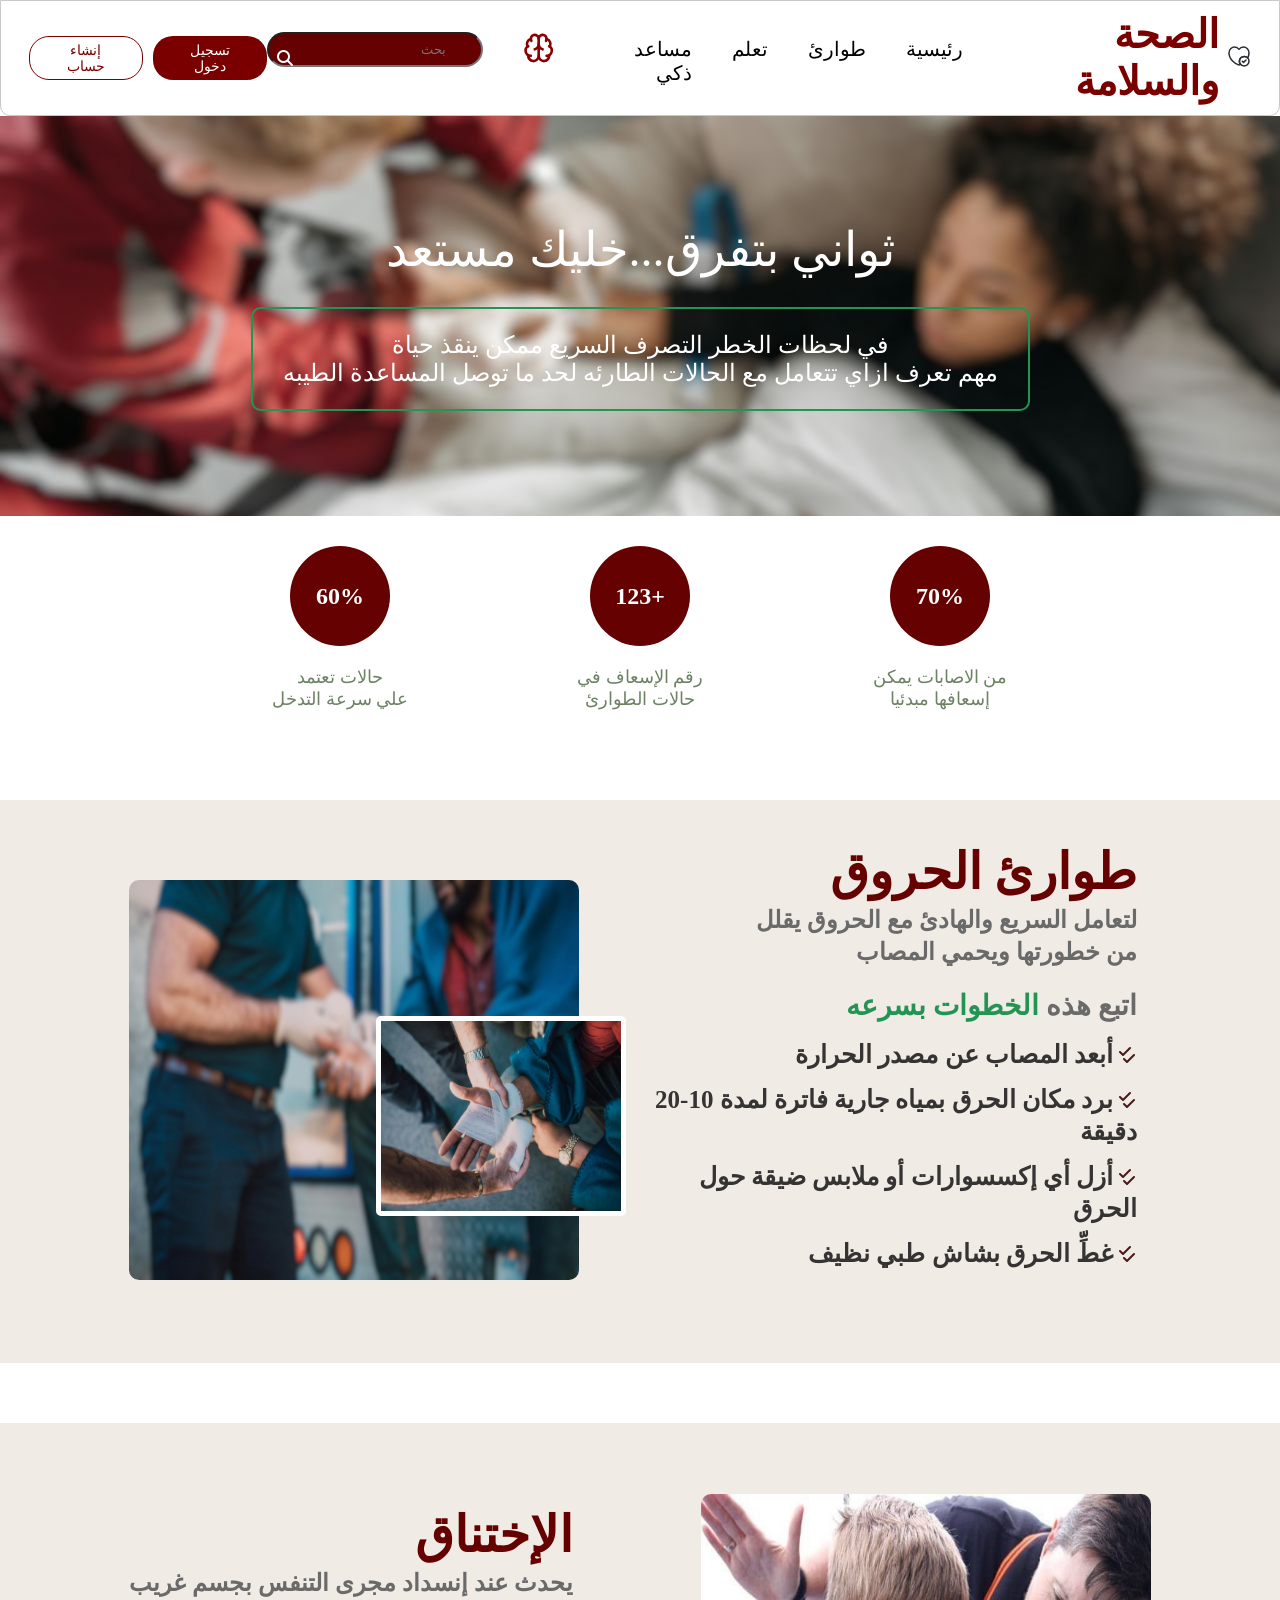
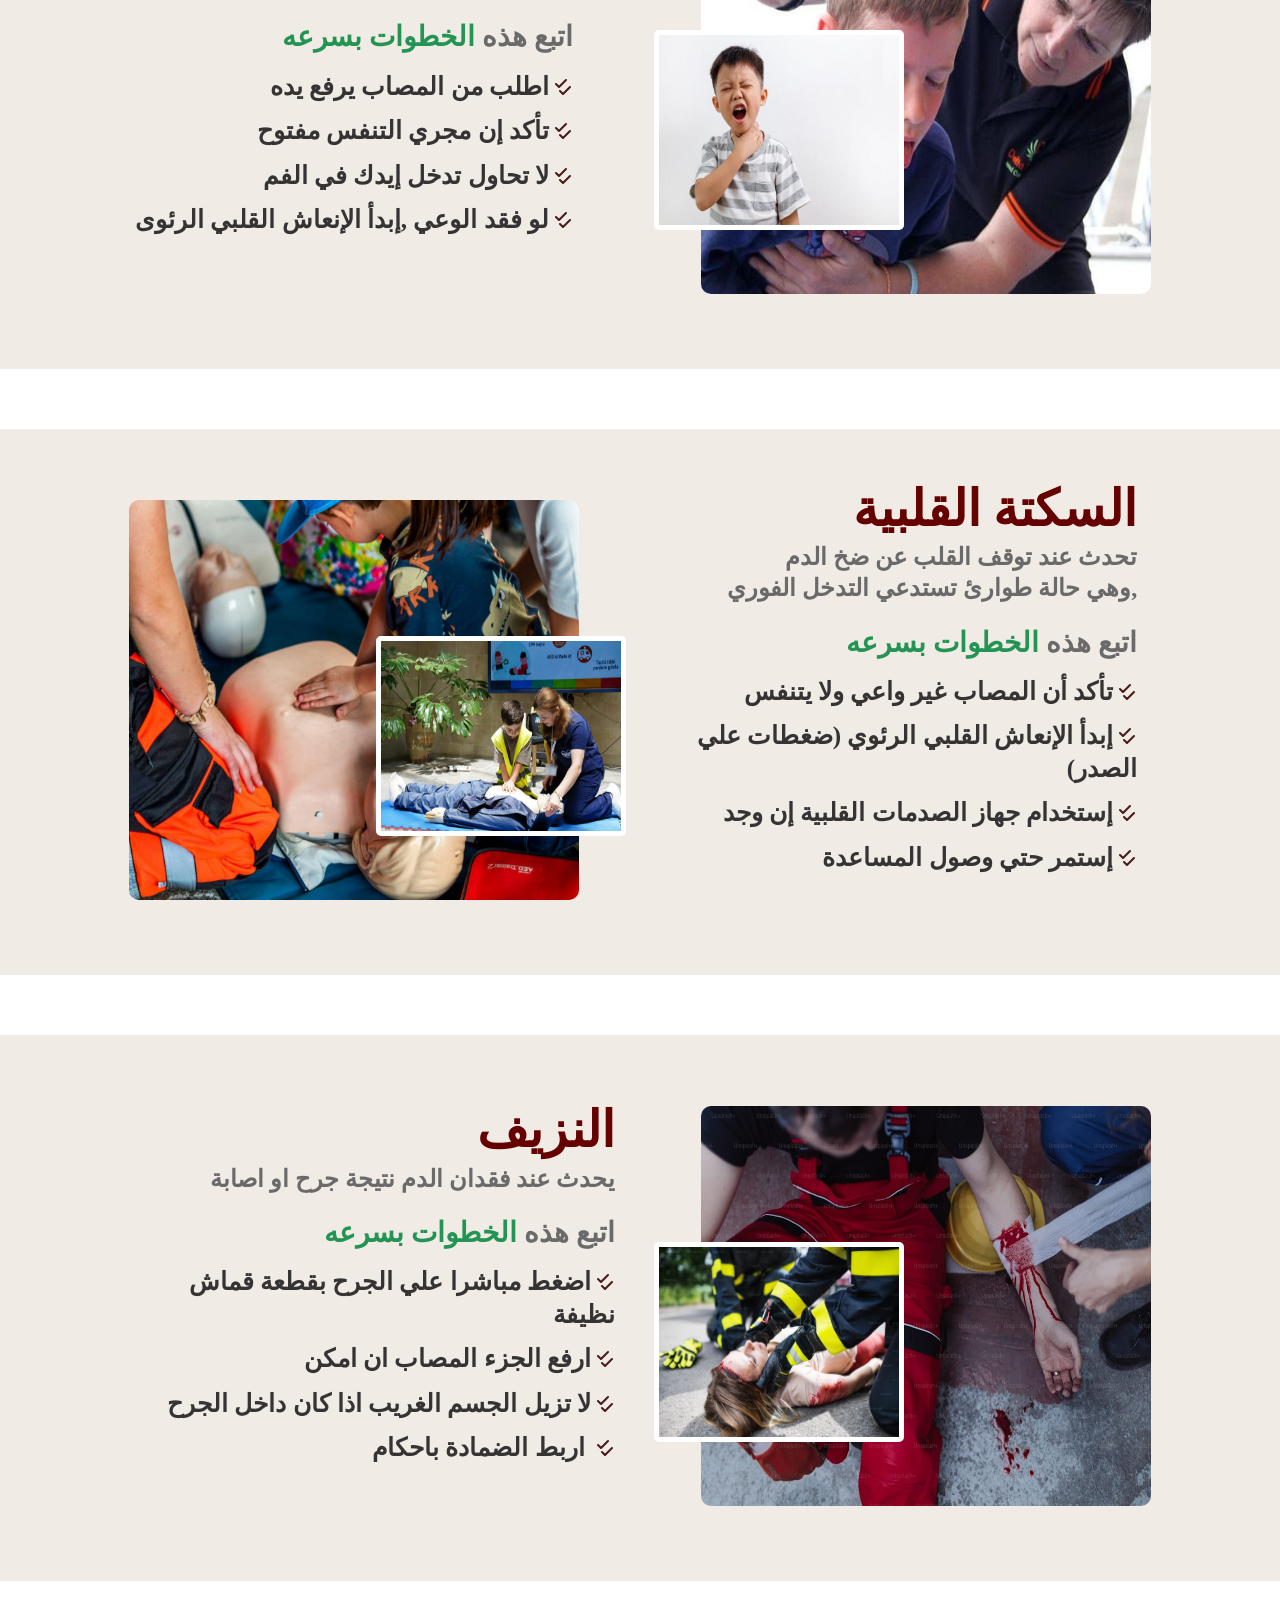
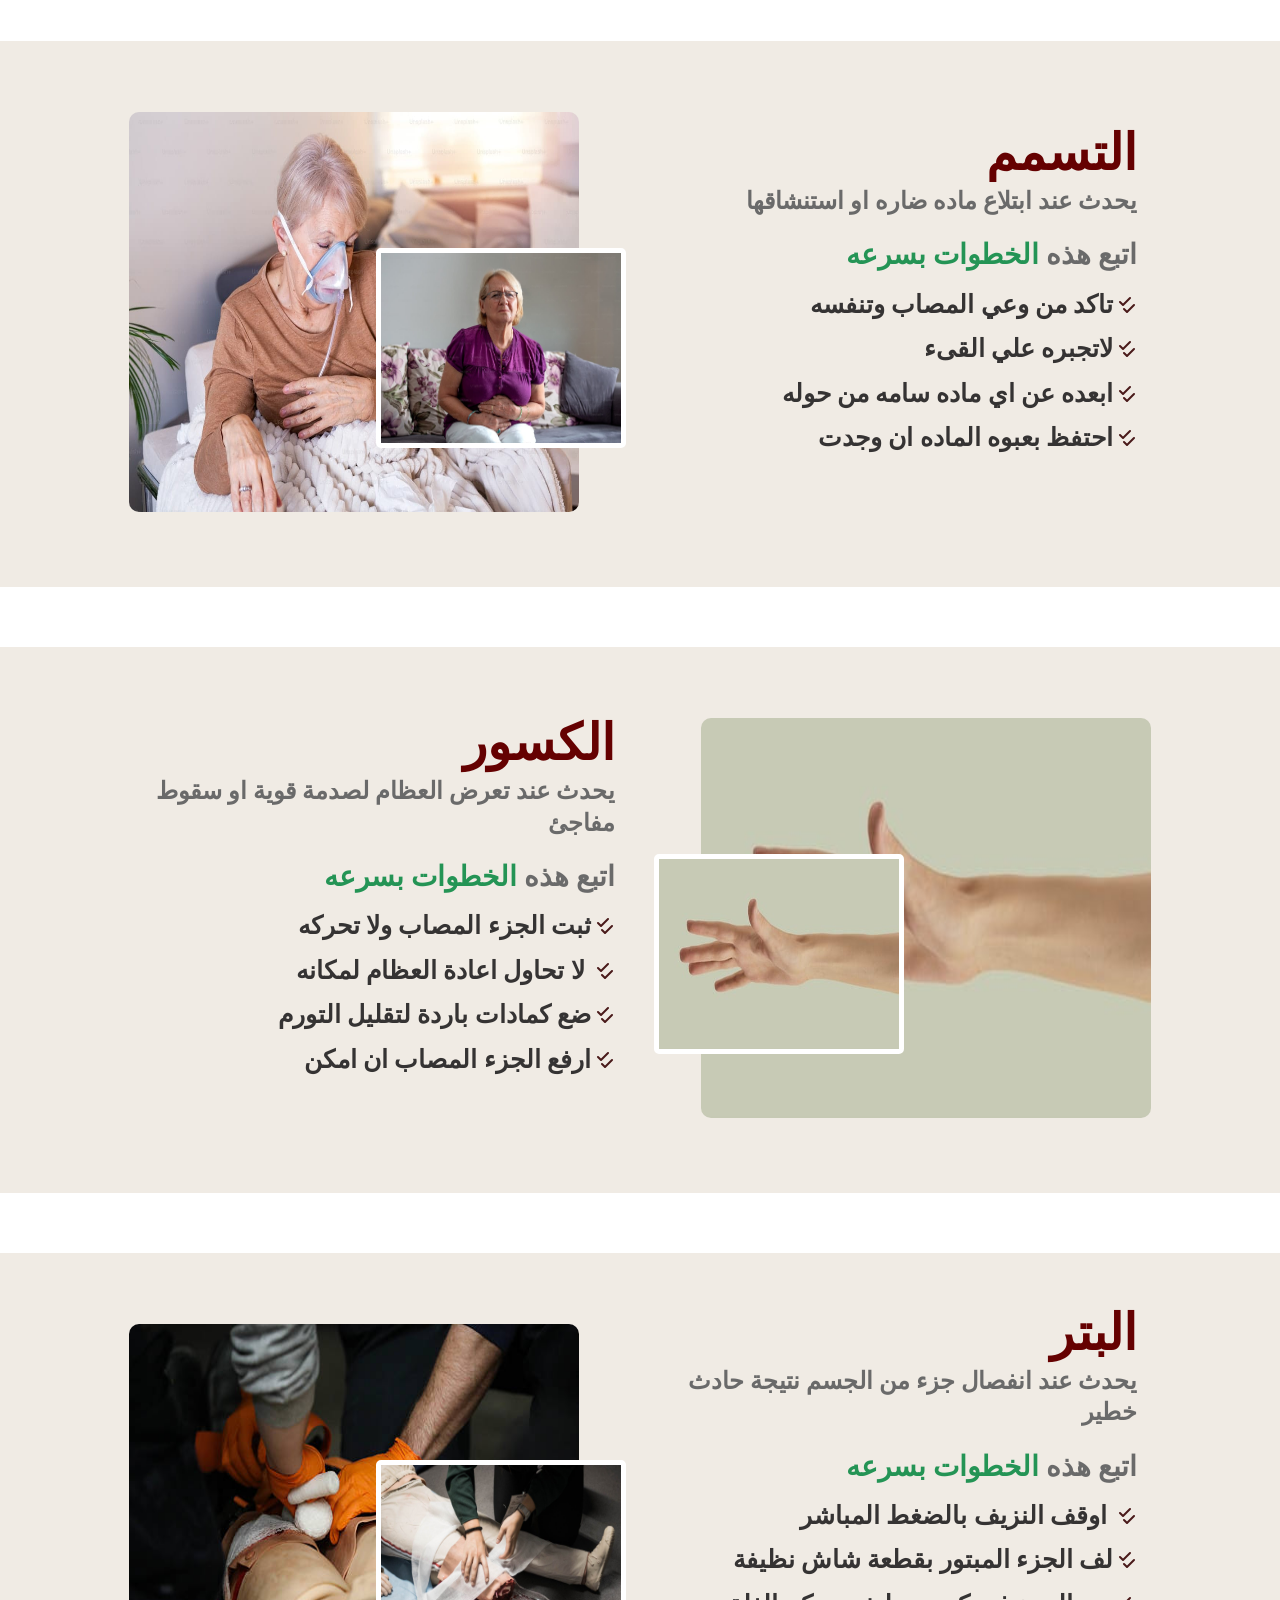
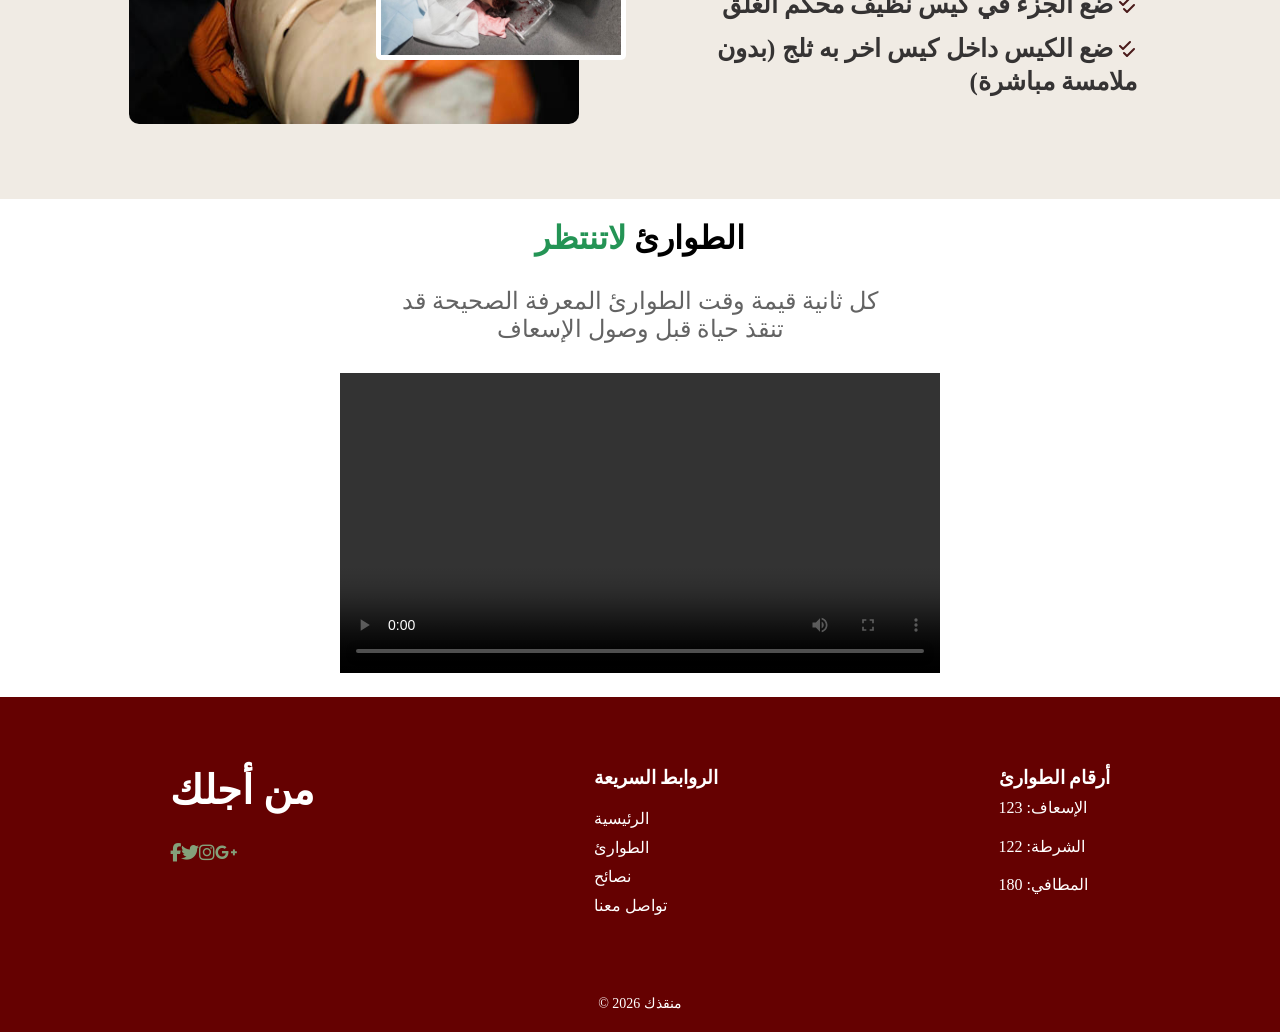
<file: index.html>
<!DOCTYPE html>
<html lang="en">
<head>
    <meta charset="UTF-8">
    <meta name="viewport" content="width=device-width, initial-scale=1.0">
    <link rel="stylesheet" href="emergency.css">
    <link href="https://cdnjs.cloudflare.com/ajax/libs/font-awesome/6.5.0/css/all.min.css" rel="stylesheet">
    <title>emergency</title>
</head>

<body>
 <nav class="navbar">
    <div class="nav-right">
      <a href="index.html">  <svg width="24" height="24"   viewBox="0 0 24 24" fill="none" xmlns="http://www.w3.org/2000/svg">
<path d="M22 17.2C22 18.1 21.75 18.95 21.3 19.67C20.47 21.06 18.95 22 17.2 22C15.45 22 13.92 21.06 13.1 19.67C12.66 18.95 12.4 18.1 12.4 17.2C12.4 14.55 14.55 12.4 17.2 12.4C19.85 12.4 22 14.55 22 17.2Z" stroke="#292D32" stroke-width="1.5" stroke-miterlimit="10" stroke-linecap="round" stroke-linejoin="round"/>
<path d="M15.3301 17.2L16.5101 18.38L19.0701 16.02" stroke="#292D32" stroke-width="1.5" stroke-linecap="round" stroke-linejoin="round"/>
<path d="M22 8.69C22 10.66 21.49 12.4 20.69 13.91C19.81 12.98 18.57 12.4 17.2 12.4C14.55 12.4 12.4 14.55 12.4 17.2C12.4 18.43 12.87 19.55 13.63 20.4C13.26 20.57 12.92 20.71 12.62 20.81C12.28 20.93 11.72 20.93 11.38 20.81C8.48 19.82 2 15.69 2 8.69C2 5.6 4.49 3.09998 7.56 3.09998C9.37 3.09998 10.99 3.98002 12 5.33002C13.01 3.98002 14.63 3.09998 16.44 3.09998C19.51 3.09998 22 5.6 22 8.69Z" stroke="#292D32" stroke-width="1.5" stroke-linecap="round" stroke-linejoin="round"/>
</svg>
</a>
        <a href="index.html" class="logo-text" >الصحة والسلامة</a>
    </div>

    <div class="nav-center" id="navMenu">
        <div class="close-btn" onclick="toggleMenu()">✕</div>
        <a href="index.html">رئيسية</a>
        <a href="#">طوارئ</a>
        <a href="#">تعلم</a>
        <a href="#">مساعد ذكي</a>
       <svg xmlns="http://www.w3.org/2000/svg" width="32" height="32" viewBox="0 0 24 24" fill="none" stroke="#8b0000" stroke-width="2" stroke-linecap="round" stroke-linejoin="round" class="lucide lucide-brain-icon lucide-brain"><path d="M12 18V5"/><path d="M15 13a4.17 4.17 0 0 1-3-4 4.17 4.17 0 0 1-3 4"/><path d="M17.598 6.5A3 3 0 1 0 12 5a3 3 0 1 0-5.598 1.5"/><path d="M17.997 5.125a4 4 0 0 1 2.526 5.77"/><path d="M18 18a4 4 0 0 0 2-7.464"/><path d="M19.967 17.483A4 4 0 1 1 12 18a4 4 0 1 1-7.967-.517"/><path d="M6 18a4 4 0 0 1-2-7.464"/>
        <path d="M6.003 5.125a4 4 0 0 0-2.526 5.77"/></svg>
      <div class="search-box"  >
    <input type="text"  id="searchInput" class="search-normal" placeholder="بحث ">
    <i  class="fa-solid fa-magnifying-glass" onclick="searchSection()"></i>
</div>
    </div>
    <div class="nav-left">
        <button class="btn-login">تسجيل دخول</button>
        <button class="btn-register">إنشاء حساب</button>
        <div class="menu-icon" onclick="toggleMenu()">☰</div>
      </div>
    </nav>
    <div class="overlay" onclick="toggleMenu()">

    </div>
    <section class="hero">
      <div class="main">
        <h1> ثواني بتفرق...خليك مستعد</h1>
        <div class="box">
            <p>في لحظات الخطر التصرف السريع ممكن ينقذ حياة<br>
            مهم تعرف ازاي تتعامل مع الحالات الطارئه لحد ما توصل المساعدة الطيبه
        </p>
        </div>
      </div>
    </section>
    <section class="counter">
        <div class="number">
            <div class="num1" data-target="60">0%</div>
            <p>حالات تعتمد <br>  علي سرعة التدخل </p>
        </div>
          <div class="number">
            <div class="num1" data-target="123">123</div>
            <p>رقم الإسعاف في<br> حالات الطوارئ</p>
        </div>
          <div class="number">
            <div class="num1" data-target="70">0%</div>
         <p>من الاصابات يمكن <br>  إسعافها مبدئيا </p>
        </div>
    </section>
    <section class="burn" id="burns">
      <div class="container">
    <div class="burn-text">
      <h2>طوارئ الحروق </h2>
      <p>لتعامل السريع والهادئ مع الحروق يقلل 
        <br>
من خطورتها ويحمي المصاب </p>
  <h4>اتبع هذه <span class="light">الخطوات بسرعه</span></h4>
  <ul>
        <li><svg width="24" height="24" viewBox="0 0 24 24" fill="none" xmlns="http://www.w3.org/2000/svg">
  <path d="M7 13L10 16L17 9M11 20L14 23L21 16" stroke="#4a1a1a" stroke-width="2" stroke-linecap="round" stroke-linejoin="round"/>
</svg>أبعد المصاب عن مصدر الحرارة </li>
        <li><svg width="24" height="24" viewBox="0 0 24 24" fill="none" xmlns="http://www.w3.org/2000/svg">
  <path d="M7 13L10 16L17 9M11 20L14 23L21 16" stroke="#4a1a1a" stroke-width="2" stroke-linecap="round" stroke-linejoin="round"/>
</svg>برد مكان الحرق بمياه جارية فاترة لمدة 10-20 دقيقة </li>
        <li><svg width="24" height="24" viewBox="0 0 24 24" fill="none" xmlns="http://www.w3.org/2000/svg">
  <path d="M7 13L10 16L17 9M11 20L14 23L21 16" stroke="#4a1a1a" stroke-width="2" stroke-linecap="round" stroke-linejoin="round"/>
</svg>أزل أي إكسسوارات أو ملابس ضيقة حول الحرق </li>
        <li><svg width="24" height="24" viewBox="0 0 24 24" fill="none" xmlns="http://www.w3.org/2000/svg">
  <path d="M7 13L10 16L17 9M11 20L14 23L21 16" stroke="#4a1a1a" stroke-width="2" stroke-linecap="round" stroke-linejoin="round"/>
</svg>غطِّ الحرق بشاش طبي نظيف  </li>
      </ul>
    </div>
<div class="images">
     <img src="./image/image2.jpg" class="ima1">
      <img src="./image/image3.jpg " class="ima2">
    </div>
  </div>

</section>
 <section class="suffocation">
      <div class="container">
        <div class="images">
     <img src="./image/image4.jpg" class="ima3">
      <img src="./image/image6.jpg " class="ima4">
    </div>

    <div class="burn-text" id="choking">
      <h2>الإختناق </h2>
      <p>يحدث عند إنسداد مجرى التنفس بجسم غريب </p>
   <h4>اتبع هذه <span class="light">الخطوات بسرعه</span></h4>
  <ul>
        <li> <svg width="24" height="24" viewBox="0 0 24 24" fill="none" xmlns="http://www.w3.org/2000/svg">
  <path d="M7 13L10 16L17 9M11 20L14 23L21 16" stroke="#4a1a1a" stroke-width="2" stroke-linecap="round" stroke-linejoin="round"/>
</svg>اطلب من المصاب يرفع يده </li> </li>
        <li><svg width="24" height="24" viewBox="0 0 24 24" fill="none" xmlns="http://www.w3.org/2000/svg">
  <path d="M7 13L10 16L17 9M11 20L14 23L21 16" stroke="#4a1a1a" stroke-width="2" stroke-linecap="round" stroke-linejoin="round"/>
</svg>تأكد إن مجري التنفس مفتوح </li>
        <li><svg width="24" height="24" viewBox="0 0 24 24" fill="none" xmlns="http://www.w3.org/2000/svg">
  <path d="M7 13L10 16L17 9M11 20L14 23L21 16" stroke="#4a1a1a" stroke-width="2" stroke-linecap="round" stroke-linejoin="round"/>
</svg>لا تحاول تدخل إيدك في الفم </li>
        <li><svg width="24" height="24" viewBox="0 0 24 24" fill="none" xmlns="http://www.w3.org/2000/svg">
  <path d="M7 13L10 16L17 9M11 20L14 23L21 16" stroke="#4a1a1a" stroke-width="2" stroke-linecap="round" stroke-linejoin="round"/>
</svg>لو فقد الوعي ,إبدأ الإنعاش القلبي الرئوى </li>
      </ul>
    </div>
      </div>


</section>
<section class="burn" id="heart">
      <div class="container">
    <div class="burn-text" id="heart">
      <h2>السكتة القلبية </h2>
      <p> تحدث عند توقف القلب عن ضخ الدم <br>,وهي حالة طوارئ تستدعي التدخل الفوري</p>
  <h4>اتبع هذه <span class="light">الخطوات بسرعه</span></h4>
  <ul>
        <li><svg width="24" height="24" viewBox="0 0 24 24" fill="none" xmlns="http://www.w3.org/2000/svg">
  <path d="M7 13L10 16L17 9M11 20L14 23L21 16" stroke="#4a1a1a" stroke-width="2" stroke-linecap="round" stroke-linejoin="round"/>
</svg>تأكد أن المصاب غير واعي ولا يتنفس </li>
        <li ><svg width="24" height="24" viewBox="0 0 24 24" fill="none" xmlns="http://www.w3.org/2000/svg">
  <path d="M7 13L10 16L17 9M11 20L14 23L21 16" stroke="#4a1a1a" stroke-width="2" stroke-linecap="round" stroke-linejoin="round"/>
</svg>إبدأ الإنعاش القلبي الرئوي (ضغطات علي الصدر)</li>
        <li ><svg width="24" height="24" viewBox="0 0 24 24" fill="none" xmlns="http://www.w3.org/2000/svg">
  <path d="M7 13L10 16L17 9M11 20L14 23L21 16" stroke="#4a1a1a" stroke-width="2" stroke-linecap="round" stroke-linejoin="round"/>
</svg>إستخدام جهاز الصدمات القلبية إن وجد </li>
        <li><svg width="24" height="24" viewBox="0 0 24 24" fill="none" xmlns="http://www.w3.org/2000/svg">
  <path d="M7 13L10 16L17 9M11 20L14 23L21 16" stroke="#4a1a1a" stroke-width="2" stroke-linecap="round" stroke-linejoin="round"/>
</svg>إستمر حتي وصول المساعدة  </li>
      </ul>
    </div>
<div class="images">
     <img src="./image/image5.jpg" class="ima1">
      <img src="./image/image7.jpg " class="ima2">
    </div>
  </div>
    </div>
    </section>
     <section class="suffocation">
      <div class="container">
        <div class="images">
     <img src="./image/bleed1.jpg" class="ima3">
      <img src="./image/bleed2.jpg " class="ima4">
    </div>
     <div class="burn-text" id="bleeding">
      <h2>النزيف</h2>
      <p>يحدث عند فقدان الدم نتيجة جرح او اصابة</p>
   <h4>اتبع هذه <span class="light">الخطوات بسرعه</span></h4>
  <ul>
        <li> <svg width="24" height="24" viewBox="0 0 24 24" fill="none" xmlns="http://www.w3.org/2000/svg">
  <path d="M7 13L10 16L17 9M11 20L14 23L21 16" stroke="#4a1a1a" stroke-width="2" stroke-linecap="round" stroke-linejoin="round"/>
</svg>اضغط مباشرا علي  الجرح بقطعة قماش نظيفة </li>
        <li><svg width="24" height="24" viewBox="0 0 24 24" fill="none" xmlns="http://www.w3.org/2000/svg">
  <path d="M7 13L10 16L17 9M11 20L14 23L21 16" stroke="#4a1a1a" stroke-width="2" stroke-linecap="round" stroke-linejoin="round"/>
</svg>ارفع الجزء المصاب ان امكن</li>
        <li><svg width="24" height="24" viewBox="0 0 24 24" fill="none" xmlns="http://www.w3.org/2000/svg">
  <path d="M7 13L10 16L17 9M11 20L14 23L21 16" stroke="#4a1a1a" stroke-width="2" stroke-linecap="round" stroke-linejoin="round"/>
</svg>لا تزيل الجسم الغريب اذا كان داخل الجرح</li>
        <li><svg width="24" height="24" viewBox="0 0 24 24" fill="none" xmlns="http://www.w3.org/2000/svg">
  <path d="M7 13L10 16L17 9M11 20L14 23L21 16" stroke="#4a1a1a" stroke-width="2" stroke-linecap="round" stroke-linejoin="round"/>
</svg> اربط الضمادة باحكام</li>
      </ul>
    </div>
      </div>
     </section>
     <section class="burn">
      <div class="container">
    <div class="burn-text" id="piosin">
      <h2>التسمم</h2>
      <p> يحدث عند ابتلاع ماده ضاره او استنشاقها</p>
  <h4>اتبع هذه <span class="light">الخطوات بسرعه</span></h4>
  <ul>
            <li ><svg width="24" height="24" viewBox="0 0 24 24" fill="none" xmlns="http://www.w3.org/2000/svg">
  <path d="M7 13L10 16L17 9M11 20L14 23L21 16" stroke="#4a1a1a" stroke-width="2" stroke-linecap="round" stroke-linejoin="round"/>
</svg>تاكد من وعي المصاب وتنفسه</li>
        <li ><svg width="24" height="24" viewBox="0 0 24 24" fill="none" xmlns="http://www.w3.org/2000/svg">
  <path d="M7 13L10 16L17 9M11 20L14 23L21 16" stroke="#4a1a1a" stroke-width="2" stroke-linecap="round" stroke-linejoin="round"/>
</svg>لاتجبره علي القىء</li>
        <li><svg width="24" height="24" viewBox="0 0 24 24" fill="none" xmlns="http://www.w3.org/2000/svg">
  <path d="M7 13L10 16L17 9M11 20L14 23L21 16" stroke="#4a1a1a" stroke-width="2" stroke-linecap="round" stroke-linejoin="round"/>
</svg>ابعده عن اي ماده سامه من حوله </li>
<li><svg width="24" height="24" viewBox="0 0 24 24" fill="none" xmlns="http://www.w3.org/2000/svg">
  <path d="M7 13L10 16L17 9M11 20L14 23L21 16" stroke="#4a1a1a" stroke-width="2" stroke-linecap="round" stroke-linejoin="round"/>
</svg>احتفظ بعبوه الماده ان وجدت </li>
    
      </ul>
    </div>
<div class="images">
     <img src="./image/piosin 1.jpg" class="ima1">
      <img src="./image/piosin2.jpg " class="ima2">
    </div>
  </div>
    </div>
    </section>
     <section class="suffocation">
      <div class="container">
        <div class="images">
     <img src="./image/break1.jpg" class="ima3">
      <img src="./image/break2.jpg " class="ima4">
    </div>
     <div class="burn-text" id="fractures">
      <h2>الكسور </h2>
      <p>يحدث عند تعرض العظام لصدمة قوية او سقوط مفاجئ</p>
   <h4>اتبع هذه <span class="light">الخطوات بسرعه</span></h4>
  <ul>
        <li> <svg width="24" height="24" viewBox="0 0 24 24" fill="none" xmlns="http://www.w3.org/2000/svg">
  <path d="M7 13L10 16L17 9M11 20L14 23L21 16" stroke="#4a1a1a" stroke-width="2" stroke-linecap="round" stroke-linejoin="round"/>
</svg>ثبت الجزء المصاب ولا تحركه</li>
        <li><svg width="24" height="24" viewBox="0 0 24 24" fill="none" xmlns="http://www.w3.org/2000/svg">
  <path d="M7 13L10 16L17 9M11 20L14 23L21 16" stroke="#4a1a1a" stroke-width="2" stroke-linecap="round" stroke-linejoin="round"/>
</svg> لا تحاول اعادة العظام لمكانه</li>
        <li><svg width="24" height="24" viewBox="0 0 24 24" fill="none" xmlns="http://www.w3.org/2000/svg">
  <path d="M7 13L10 16L17 9M11 20L14 23L21 16" stroke="#4a1a1a" stroke-width="2" stroke-linecap="round" stroke-linejoin="round"/>
</svg>ضع كمادات باردة لتقليل التورم</li>
        <li><svg width="24" height="24" viewBox="0 0 24 24" fill="none" xmlns="http://www.w3.org/2000/svg">
  <path d="M7 13L10 16L17 9M11 20L14 23L21 16" stroke="#4a1a1a" stroke-width="2" stroke-linecap="round" stroke-linejoin="round"/>
</svg>ارفع الجزء المصاب ان امكن</li>
      </ul>
    </div>
      </div>
     </section>
      <section class="burn">
      <div class="container">
    <div class="burn-text" id="amputation">
      <h2>البتر</h2>
      <p> يحدث عند انفصال جزء من الجسم نتيجة حادث خطير </p>
  <h4>اتبع هذه <span class="light">الخطوات بسرعه</span></h4>
  <ul>
            <li ><svg width="24" height="24" viewBox="0 0 24 24" fill="none" xmlns="http://www.w3.org/2000/svg">
  <path d="M7 13L10 16L17 9M11 20L14 23L21 16" stroke="#4a1a1a" stroke-width="2" stroke-linecap="round" stroke-linejoin="round"/>
</svg> اوقف النزيف بالضغط المباشر</li>
        <li ><svg width="24" height="24" viewBox="0 0 24 24" fill="none" xmlns="http://www.w3.org/2000/svg">
  <path d="M7 13L10 16L17 9M11 20L14 23L21 16" stroke="#4a1a1a" stroke-width="2" stroke-linecap="round" stroke-linejoin="round"/>
</svg>لف الجزء المبتور بقطعة شاش نظيفة</li>
        <li><svg width="24" height="24" viewBox="0 0 24 24" fill="none" xmlns="http://www.w3.org/2000/svg">
  <path d="M7 13L10 16L17 9M11 20L14 23L21 16" stroke="#4a1a1a" stroke-width="2" stroke-linecap="round" stroke-linejoin="round"/>
</svg>ضع الجزء في كيس نظيف محكم الغلق</li>
<li><svg width="24" height="24" viewBox="0 0 24 24" fill="none" xmlns="http://www.w3.org/2000/svg">
  <path d="M7 13L10 16L17 9M11 20L14 23L21 16" stroke="#4a1a1a" stroke-width="2" stroke-linecap="round" stroke-linejoin="round"/>
</svg>ضع الكيس داخل كيس اخر به ثلج (بدون ملامسة مباشرة)</li>
    
      </ul>
    </div>
<div class="images">
     <img src="./image/amputation1.jpg" class="ima1">
      <img src="./image/amputation2.jpg" class="ima2">
    </div>
  </div>
    </div>
    </section>
    <div class="notwait">
      <h4> الطوارئ <span class="light">لاتنتظر </span></h4>
      <p>كل ثانية قيمة وقت الطوارئ المعرفة الصحيحة قد <br> تنقذ حياة قبل وصول الإسعاف </p>
      <video class="my-video"  controls>
        <source src="video_2026-02-21_23-58-47.mp4 " type="video/mp4">
      </video>
    </div>
   
    <footer class="footer">
      <div class="contain">
        <div class="foryou">
          <h2>من أجلك</h2>
          <div class="social">
          <i class="fab fa-facebook-f"></i>
          <i class="fab fa-twitter"></i>
          <i class="fab fa-instagram"></i>
          <i class="fab fa-google-plus-g"></i>
          </div>
        </div>
      <div class="links">
        <h3>الروابط السريعة </h3>
        <ul>
        <li><a href="">الرئيسية</a></li>
        <li><a href="">الطوارئ</a></li>
        <li><a href="">نصائح</a></li>
        <li><a href="">تواصل معنا </a></li>
        </ul>
      </div>
       <div class="emergency">
        <h3>أرقام الطوارئ</h3>
         <p>الإسعاف: 123</p>
         <p>الشرطة: 122</p>
         <p>المطافي: 180</p>
        </div>
          </div>
       <div class="copyright">
        <p>© 2026 منقذك</p>
        </div>

    
    </footer>

</body>
<script src="emergency.js"></script>
</html>
</file>
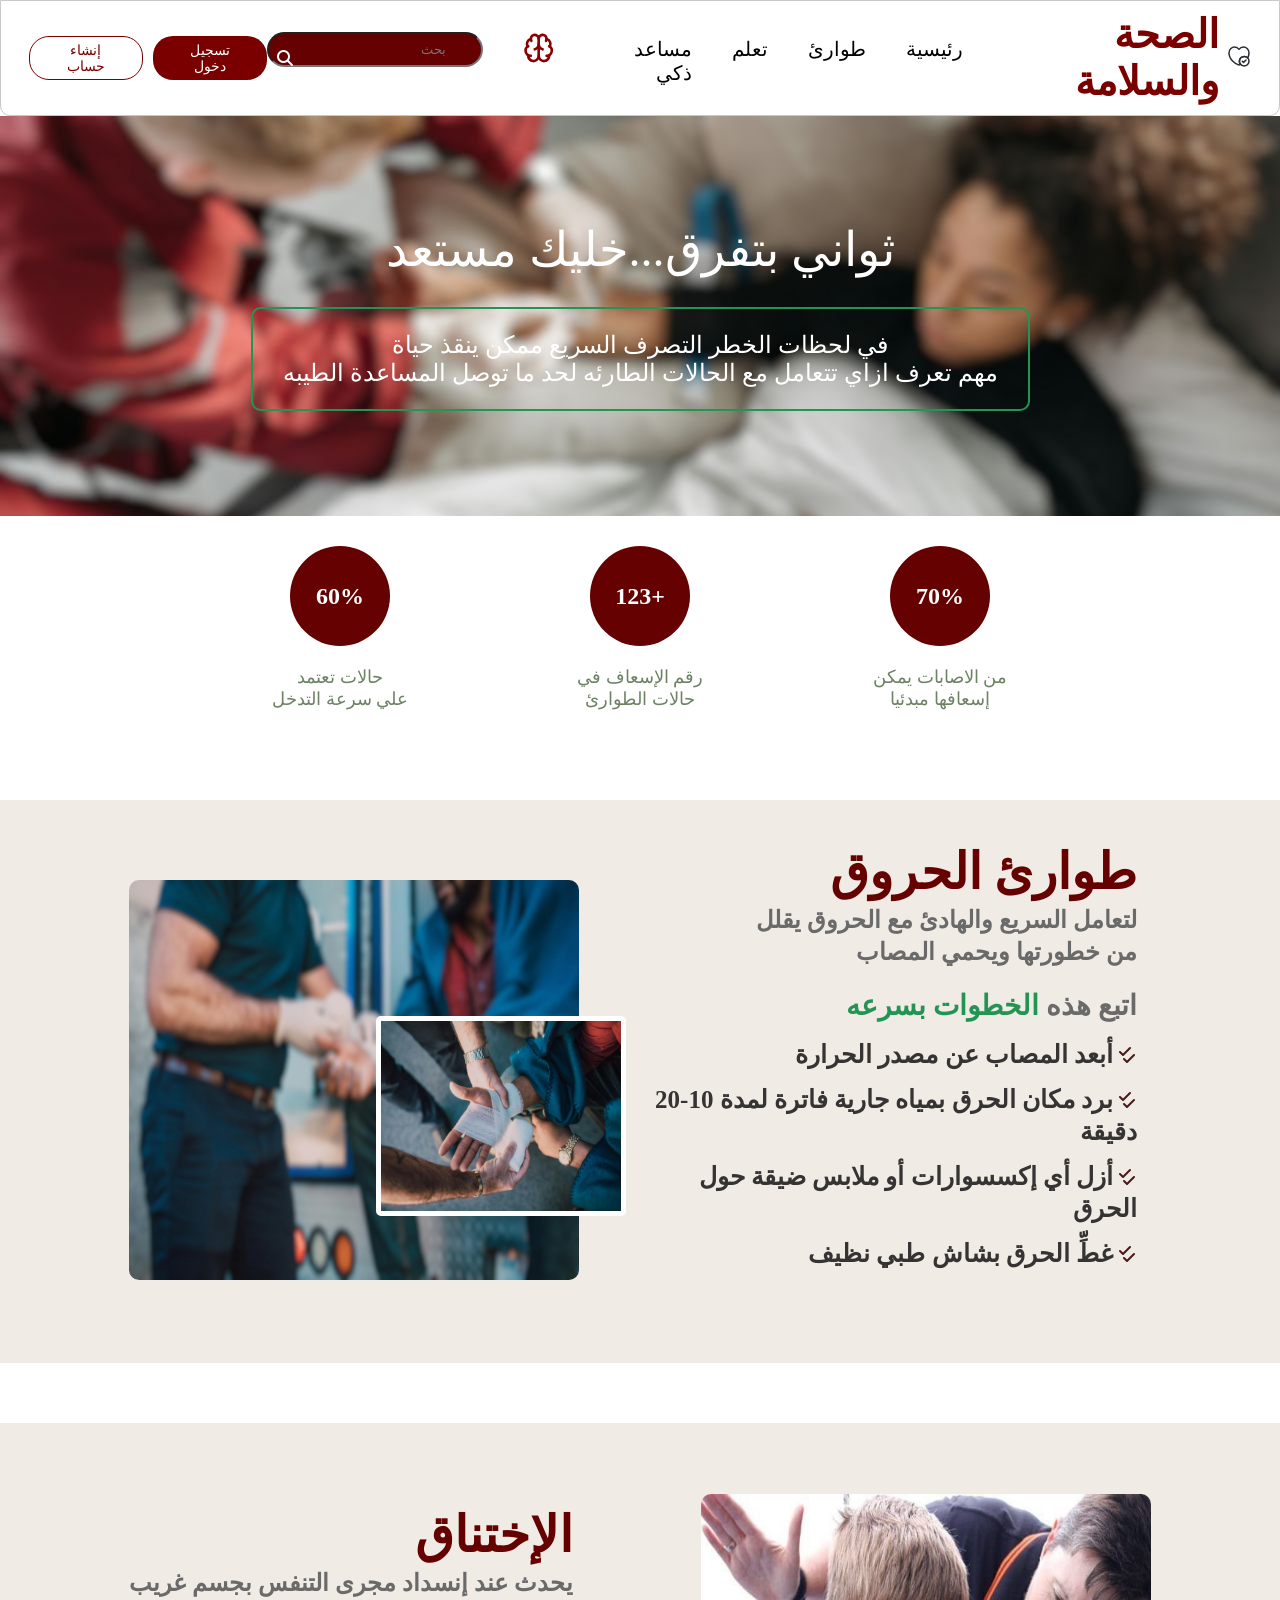
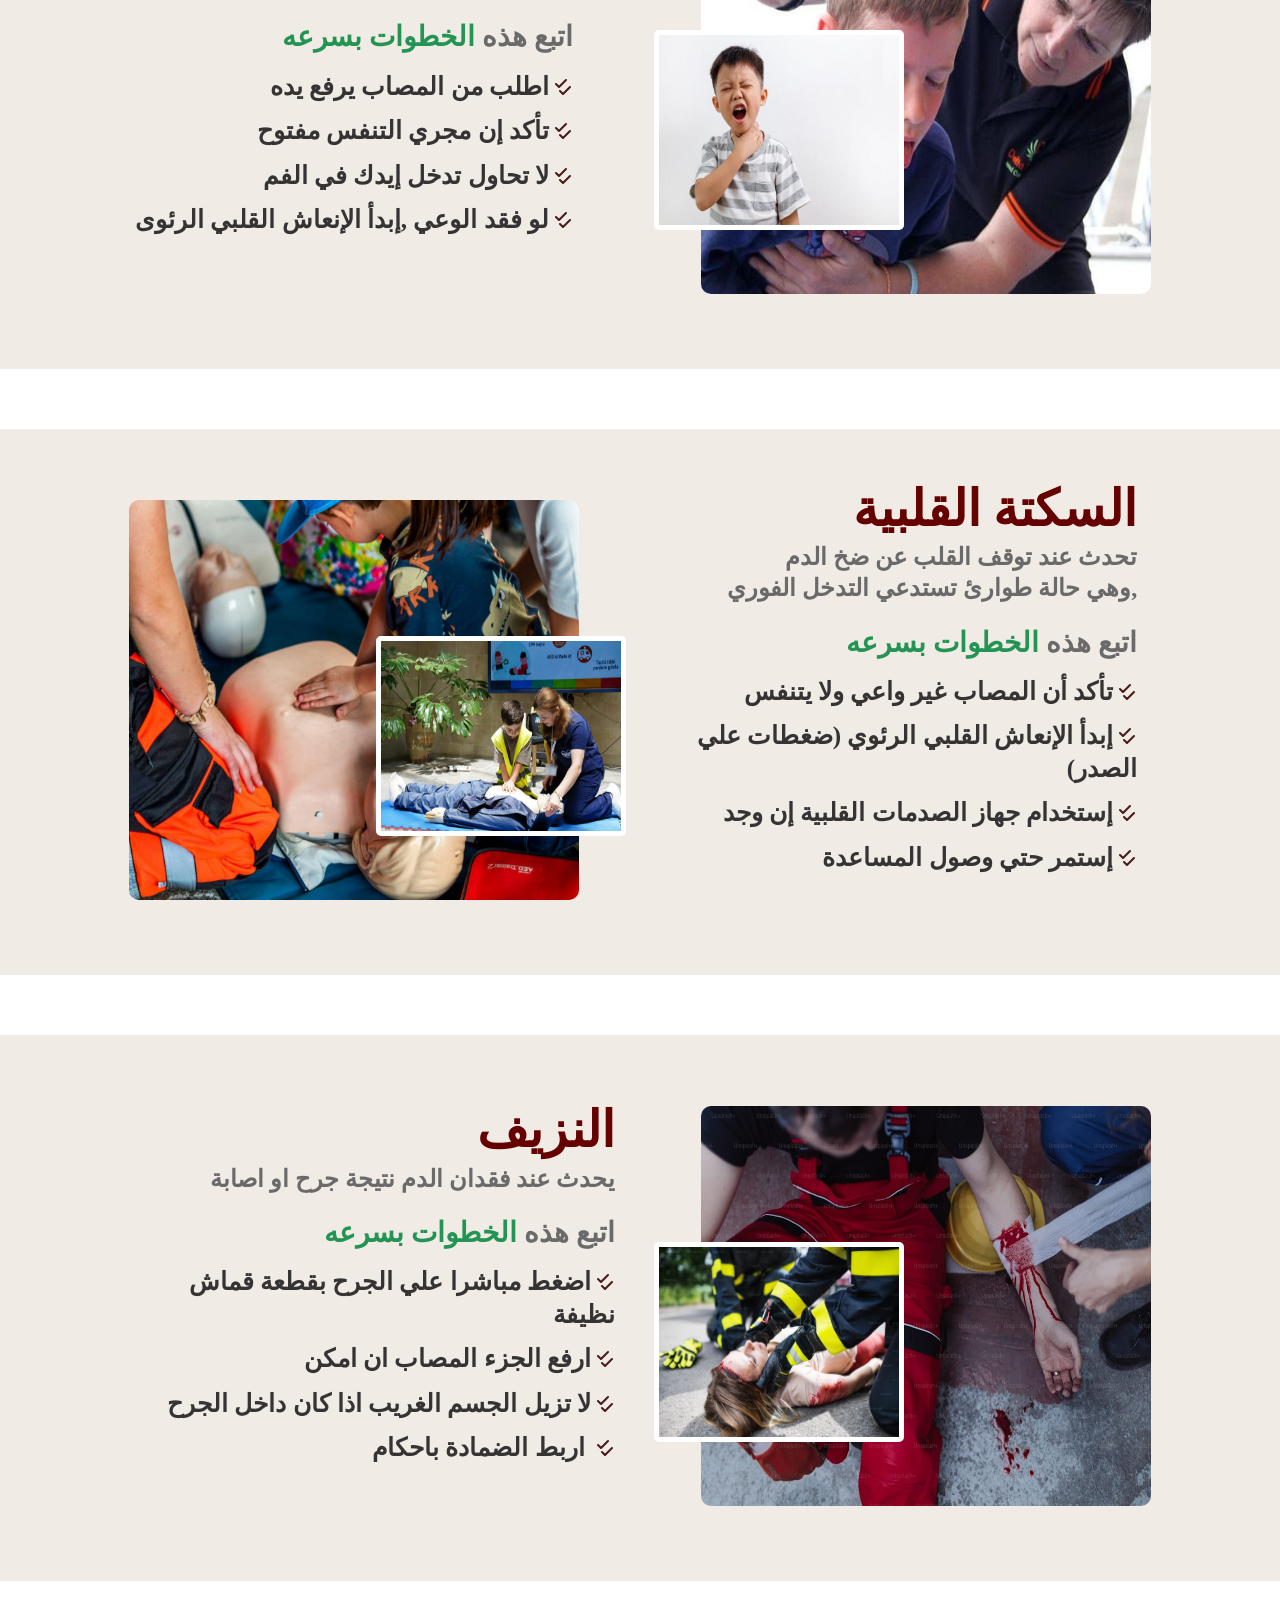
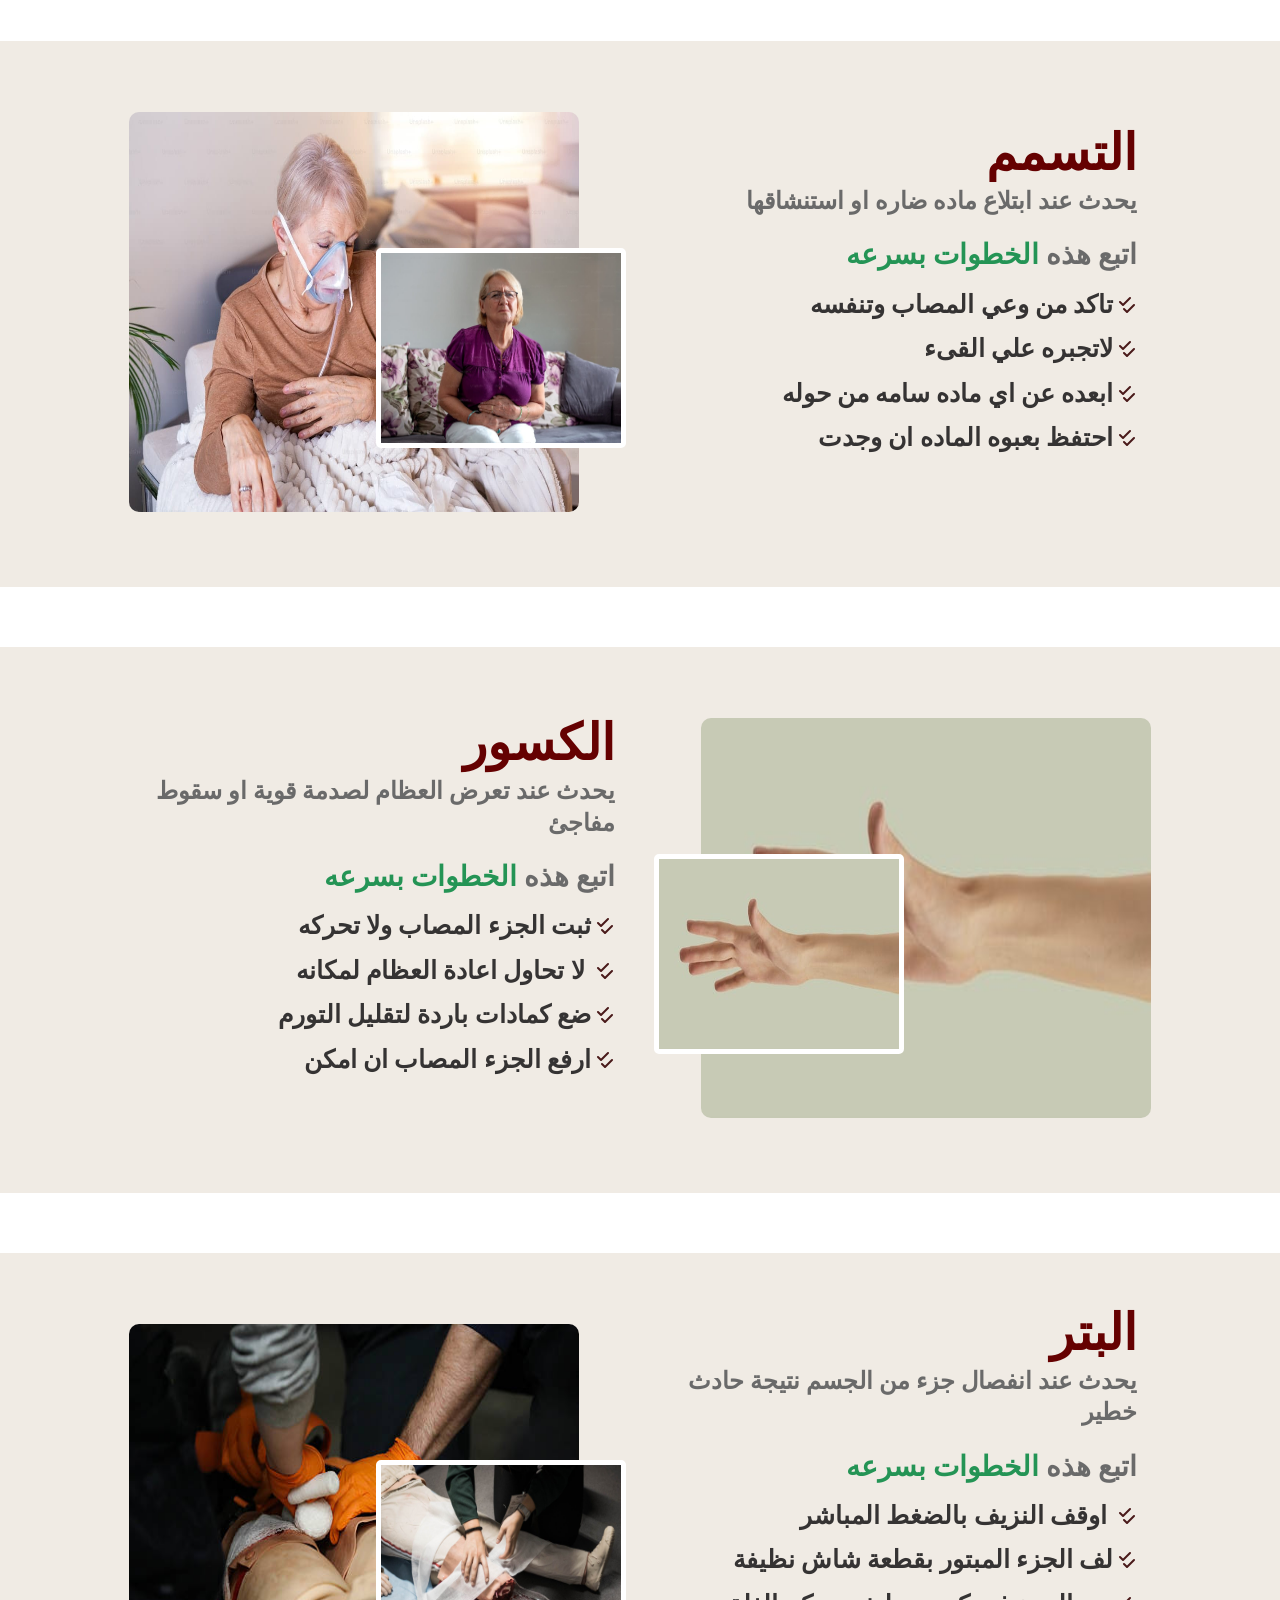
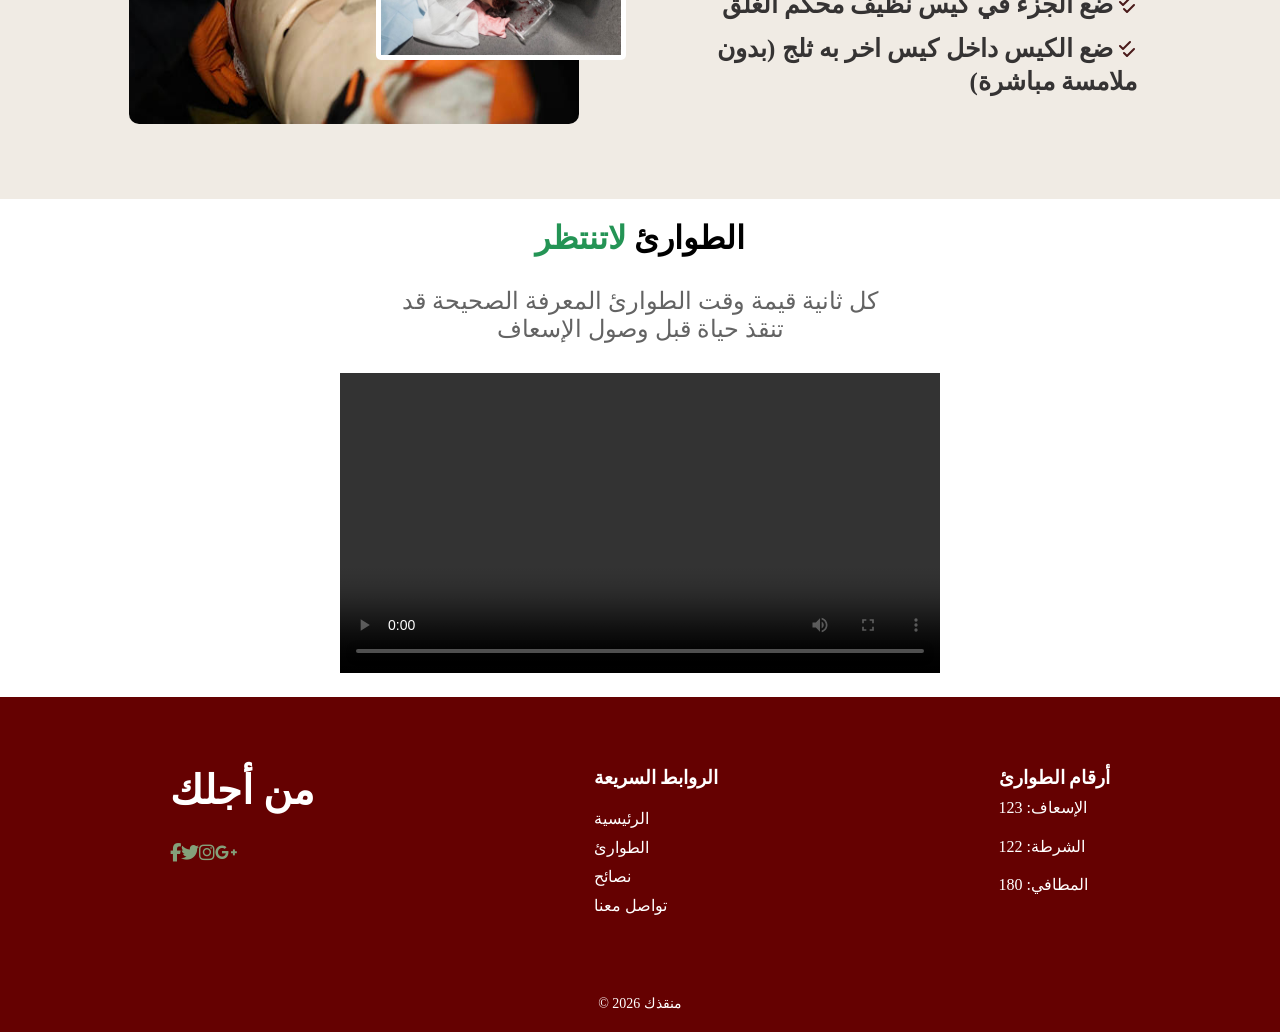
<file: emergency.html>
<!DOCTYPE html>
<html lang="en">
<head>
    <meta charset="UTF-8">
    <meta name="viewport" content="width=device-width, initial-scale=1.0">
    <link rel="stylesheet" href="emergency.css">
    <link href="https://cdnjs.cloudflare.com/ajax/libs/font-awesome/6.5.0/css/all.min.css" rel="stylesheet">
    <title>emergency</title>
</head>

<body>
 <nav class="navbar">
    <div class="nav-right">
      <a href="index.html">  <svg width="24" height="24"   viewBox="0 0 24 24" fill="none" xmlns="http://www.w3.org/2000/svg">
<path d="M22 17.2C22 18.1 21.75 18.95 21.3 19.67C20.47 21.06 18.95 22 17.2 22C15.45 22 13.92 21.06 13.1 19.67C12.66 18.95 12.4 18.1 12.4 17.2C12.4 14.55 14.55 12.4 17.2 12.4C19.85 12.4 22 14.55 22 17.2Z" stroke="#292D32" stroke-width="1.5" stroke-miterlimit="10" stroke-linecap="round" stroke-linejoin="round"/>
<path d="M15.3301 17.2L16.5101 18.38L19.0701 16.02" stroke="#292D32" stroke-width="1.5" stroke-linecap="round" stroke-linejoin="round"/>
<path d="M22 8.69C22 10.66 21.49 12.4 20.69 13.91C19.81 12.98 18.57 12.4 17.2 12.4C14.55 12.4 12.4 14.55 12.4 17.2C12.4 18.43 12.87 19.55 13.63 20.4C13.26 20.57 12.92 20.71 12.62 20.81C12.28 20.93 11.72 20.93 11.38 20.81C8.48 19.82 2 15.69 2 8.69C2 5.6 4.49 3.09998 7.56 3.09998C9.37 3.09998 10.99 3.98002 12 5.33002C13.01 3.98002 14.63 3.09998 16.44 3.09998C19.51 3.09998 22 5.6 22 8.69Z" stroke="#292D32" stroke-width="1.5" stroke-linecap="round" stroke-linejoin="round"/>
</svg>
</a>
        <a href="index.html" class="logo-text" >الصحة والسلامة</a>
    </div>

    <div class="nav-center" id="navMenu">
        <div class="close-btn" onclick="toggleMenu()">✕</div>
        <a href="index.html">رئيسية</a>
        <a href="#">طوارئ</a>
        <a href="#">تعلم</a>
        <a href="#">مساعد ذكي</a>
       <svg xmlns="http://www.w3.org/2000/svg" width="32" height="32" viewBox="0 0 24 24" fill="none" stroke="#8b0000" stroke-width="2" stroke-linecap="round" stroke-linejoin="round" class="lucide lucide-brain-icon lucide-brain"><path d="M12 18V5"/><path d="M15 13a4.17 4.17 0 0 1-3-4 4.17 4.17 0 0 1-3 4"/><path d="M17.598 6.5A3 3 0 1 0 12 5a3 3 0 1 0-5.598 1.5"/><path d="M17.997 5.125a4 4 0 0 1 2.526 5.77"/><path d="M18 18a4 4 0 0 0 2-7.464"/><path d="M19.967 17.483A4 4 0 1 1 12 18a4 4 0 1 1-7.967-.517"/><path d="M6 18a4 4 0 0 1-2-7.464"/>
        <path d="M6.003 5.125a4 4 0 0 0-2.526 5.77"/></svg>
      <div class="search-box"  >
    <input type="text"  id="searchInput" class="search-normal" placeholder="بحث ">
    <i  class="fa-solid fa-magnifying-glass" onclick="searchSection()"></i>
</div>
    </div>
    <div class="nav-left">
        <button class="btn-login">تسجيل دخول</button>
        <button class="btn-register">إنشاء حساب</button>
        <div class="menu-icon" onclick="toggleMenu()">☰</div>
      </div>
    </nav>
    <div class="overlay" onclick="toggleMenu()">

    </div>
    <section class="hero">
      <div class="main">
        <h1> ثواني بتفرق...خليك مستعد</h1>
        <div class="box">
            <p>في لحظات الخطر التصرف السريع ممكن ينقذ حياة<br>
            مهم تعرف ازاي تتعامل مع الحالات الطارئه لحد ما توصل المساعدة الطيبه
        </p>
        </div>
      </div>
    </section>
    <section class="counter">
        <div class="number">
            <div class="num1" data-target="60">0%</div>
            <p>حالات تعتمد <br>  علي سرعة التدخل </p>
        </div>
          <div class="number">
            <div class="num1" data-target="123">123</div>
            <p>رقم الإسعاف في<br> حالات الطوارئ</p>
        </div>
          <div class="number">
            <div class="num1" data-target="70">0%</div>
         <p>من الاصابات يمكن <br>  إسعافها مبدئيا </p>
        </div>
    </section>
    <section class="burn" id="burns">
      <div class="container">
    <div class="burn-text">
      <h2>طوارئ الحروق </h2>
      <p>لتعامل السريع والهادئ مع الحروق يقلل 
        <br>
من خطورتها ويحمي المصاب </p>
  <h4>اتبع هذه <span class="light">الخطوات بسرعه</span></h4>
  <ul>
        <li><svg width="24" height="24" viewBox="0 0 24 24" fill="none" xmlns="http://www.w3.org/2000/svg">
  <path d="M7 13L10 16L17 9M11 20L14 23L21 16" stroke="#4a1a1a" stroke-width="2" stroke-linecap="round" stroke-linejoin="round"/>
</svg>أبعد المصاب عن مصدر الحرارة </li>
        <li><svg width="24" height="24" viewBox="0 0 24 24" fill="none" xmlns="http://www.w3.org/2000/svg">
  <path d="M7 13L10 16L17 9M11 20L14 23L21 16" stroke="#4a1a1a" stroke-width="2" stroke-linecap="round" stroke-linejoin="round"/>
</svg>برد مكان الحرق بمياه جارية فاترة لمدة 10-20 دقيقة </li>
        <li><svg width="24" height="24" viewBox="0 0 24 24" fill="none" xmlns="http://www.w3.org/2000/svg">
  <path d="M7 13L10 16L17 9M11 20L14 23L21 16" stroke="#4a1a1a" stroke-width="2" stroke-linecap="round" stroke-linejoin="round"/>
</svg>أزل أي إكسسوارات أو ملابس ضيقة حول الحرق </li>
        <li><svg width="24" height="24" viewBox="0 0 24 24" fill="none" xmlns="http://www.w3.org/2000/svg">
  <path d="M7 13L10 16L17 9M11 20L14 23L21 16" stroke="#4a1a1a" stroke-width="2" stroke-linecap="round" stroke-linejoin="round"/>
</svg>غطِّ الحرق بشاش طبي نظيف  </li>
      </ul>
    </div>
<div class="images">
     <img src="./image/image2.jpg" class="ima1">
      <img src="./image/image3.jpg " class="ima2">
    </div>
  </div>

</section>
 <section class="suffocation">
      <div class="container">
        <div class="images">
     <img src="./image/image4.jpg" class="ima3">
      <img src="./image/image6.jpg " class="ima4">
    </div>

    <div class="burn-text" id="choking">
      <h2>الإختناق </h2>
      <p>يحدث عند إنسداد مجرى التنفس بجسم غريب </p>
   <h4>اتبع هذه <span class="light">الخطوات بسرعه</span></h4>
  <ul>
        <li> <svg width="24" height="24" viewBox="0 0 24 24" fill="none" xmlns="http://www.w3.org/2000/svg">
  <path d="M7 13L10 16L17 9M11 20L14 23L21 16" stroke="#4a1a1a" stroke-width="2" stroke-linecap="round" stroke-linejoin="round"/>
</svg>اطلب من المصاب يرفع يده </li> </li>
        <li><svg width="24" height="24" viewBox="0 0 24 24" fill="none" xmlns="http://www.w3.org/2000/svg">
  <path d="M7 13L10 16L17 9M11 20L14 23L21 16" stroke="#4a1a1a" stroke-width="2" stroke-linecap="round" stroke-linejoin="round"/>
</svg>تأكد إن مجري التنفس مفتوح </li>
        <li><svg width="24" height="24" viewBox="0 0 24 24" fill="none" xmlns="http://www.w3.org/2000/svg">
  <path d="M7 13L10 16L17 9M11 20L14 23L21 16" stroke="#4a1a1a" stroke-width="2" stroke-linecap="round" stroke-linejoin="round"/>
</svg>لا تحاول تدخل إيدك في الفم </li>
        <li><svg width="24" height="24" viewBox="0 0 24 24" fill="none" xmlns="http://www.w3.org/2000/svg">
  <path d="M7 13L10 16L17 9M11 20L14 23L21 16" stroke="#4a1a1a" stroke-width="2" stroke-linecap="round" stroke-linejoin="round"/>
</svg>لو فقد الوعي ,إبدأ الإنعاش القلبي الرئوى </li>
      </ul>
    </div>
      </div>


</section>
<section class="burn" id="heart">
      <div class="container">
    <div class="burn-text" id="heart">
      <h2>السكتة القلبية </h2>
      <p> تحدث عند توقف القلب عن ضخ الدم <br>,وهي حالة طوارئ تستدعي التدخل الفوري</p>
  <h4>اتبع هذه <span class="light">الخطوات بسرعه</span></h4>
  <ul>
        <li><svg width="24" height="24" viewBox="0 0 24 24" fill="none" xmlns="http://www.w3.org/2000/svg">
  <path d="M7 13L10 16L17 9M11 20L14 23L21 16" stroke="#4a1a1a" stroke-width="2" stroke-linecap="round" stroke-linejoin="round"/>
</svg>تأكد أن المصاب غير واعي ولا يتنفس </li>
        <li ><svg width="24" height="24" viewBox="0 0 24 24" fill="none" xmlns="http://www.w3.org/2000/svg">
  <path d="M7 13L10 16L17 9M11 20L14 23L21 16" stroke="#4a1a1a" stroke-width="2" stroke-linecap="round" stroke-linejoin="round"/>
</svg>إبدأ الإنعاش القلبي الرئوي (ضغطات علي الصدر)</li>
        <li ><svg width="24" height="24" viewBox="0 0 24 24" fill="none" xmlns="http://www.w3.org/2000/svg">
  <path d="M7 13L10 16L17 9M11 20L14 23L21 16" stroke="#4a1a1a" stroke-width="2" stroke-linecap="round" stroke-linejoin="round"/>
</svg>إستخدام جهاز الصدمات القلبية إن وجد </li>
        <li><svg width="24" height="24" viewBox="0 0 24 24" fill="none" xmlns="http://www.w3.org/2000/svg">
  <path d="M7 13L10 16L17 9M11 20L14 23L21 16" stroke="#4a1a1a" stroke-width="2" stroke-linecap="round" stroke-linejoin="round"/>
</svg>إستمر حتي وصول المساعدة  </li>
      </ul>
    </div>
<div class="images">
     <img src="./image/image5.jpg" class="ima1">
      <img src="./image/image7.jpg " class="ima2">
    </div>
  </div>
    </div>
    </section>
     <section class="suffocation">
      <div class="container">
        <div class="images">
     <img src="./image/bleed1.jpg" class="ima3">
      <img src="./image/bleed2.jpg " class="ima4">
    </div>
     <div class="burn-text" id="bleeding">
      <h2>النزيف</h2>
      <p>يحدث عند فقدان الدم نتيجة جرح او اصابة</p>
   <h4>اتبع هذه <span class="light">الخطوات بسرعه</span></h4>
  <ul>
        <li> <svg width="24" height="24" viewBox="0 0 24 24" fill="none" xmlns="http://www.w3.org/2000/svg">
  <path d="M7 13L10 16L17 9M11 20L14 23L21 16" stroke="#4a1a1a" stroke-width="2" stroke-linecap="round" stroke-linejoin="round"/>
</svg>اضغط مباشرا علي  الجرح بقطعة قماش نظيفة </li>
        <li><svg width="24" height="24" viewBox="0 0 24 24" fill="none" xmlns="http://www.w3.org/2000/svg">
  <path d="M7 13L10 16L17 9M11 20L14 23L21 16" stroke="#4a1a1a" stroke-width="2" stroke-linecap="round" stroke-linejoin="round"/>
</svg>ارفع الجزء المصاب ان امكن</li>
        <li><svg width="24" height="24" viewBox="0 0 24 24" fill="none" xmlns="http://www.w3.org/2000/svg">
  <path d="M7 13L10 16L17 9M11 20L14 23L21 16" stroke="#4a1a1a" stroke-width="2" stroke-linecap="round" stroke-linejoin="round"/>
</svg>لا تزيل الجسم الغريب اذا كان داخل الجرح</li>
        <li><svg width="24" height="24" viewBox="0 0 24 24" fill="none" xmlns="http://www.w3.org/2000/svg">
  <path d="M7 13L10 16L17 9M11 20L14 23L21 16" stroke="#4a1a1a" stroke-width="2" stroke-linecap="round" stroke-linejoin="round"/>
</svg> اربط الضمادة باحكام</li>
      </ul>
    </div>
      </div>
     </section>
     <section class="burn">
      <div class="container">
    <div class="burn-text" id="piosin">
      <h2>التسمم</h2>
      <p> يحدث عند ابتلاع ماده ضاره او استنشاقها</p>
  <h4>اتبع هذه <span class="light">الخطوات بسرعه</span></h4>
  <ul>
            <li ><svg width="24" height="24" viewBox="0 0 24 24" fill="none" xmlns="http://www.w3.org/2000/svg">
  <path d="M7 13L10 16L17 9M11 20L14 23L21 16" stroke="#4a1a1a" stroke-width="2" stroke-linecap="round" stroke-linejoin="round"/>
</svg>تاكد من وعي المصاب وتنفسه</li>
        <li ><svg width="24" height="24" viewBox="0 0 24 24" fill="none" xmlns="http://www.w3.org/2000/svg">
  <path d="M7 13L10 16L17 9M11 20L14 23L21 16" stroke="#4a1a1a" stroke-width="2" stroke-linecap="round" stroke-linejoin="round"/>
</svg>لاتجبره علي القىء</li>
        <li><svg width="24" height="24" viewBox="0 0 24 24" fill="none" xmlns="http://www.w3.org/2000/svg">
  <path d="M7 13L10 16L17 9M11 20L14 23L21 16" stroke="#4a1a1a" stroke-width="2" stroke-linecap="round" stroke-linejoin="round"/>
</svg>ابعده عن اي ماده سامه من حوله </li>
<li><svg width="24" height="24" viewBox="0 0 24 24" fill="none" xmlns="http://www.w3.org/2000/svg">
  <path d="M7 13L10 16L17 9M11 20L14 23L21 16" stroke="#4a1a1a" stroke-width="2" stroke-linecap="round" stroke-linejoin="round"/>
</svg>احتفظ بعبوه الماده ان وجدت </li>
    
      </ul>
    </div>
<div class="images">
     <img src="./image/piosin 1.jpg" class="ima1">
      <img src="./image/piosin2.jpg " class="ima2">
    </div>
  </div>
    </div>
    </section>
     <section class="suffocation">
      <div class="container">
        <div class="images">
     <img src="./image/break1.jpg" class="ima3">
      <img src="./image/break2.jpg " class="ima4">
    </div>
     <div class="burn-text" id="fractures">
      <h2>الكسور </h2>
      <p>يحدث عند تعرض العظام لصدمة قوية او سقوط مفاجئ</p>
   <h4>اتبع هذه <span class="light">الخطوات بسرعه</span></h4>
  <ul>
        <li> <svg width="24" height="24" viewBox="0 0 24 24" fill="none" xmlns="http://www.w3.org/2000/svg">
  <path d="M7 13L10 16L17 9M11 20L14 23L21 16" stroke="#4a1a1a" stroke-width="2" stroke-linecap="round" stroke-linejoin="round"/>
</svg>ثبت الجزء المصاب ولا تحركه</li>
        <li><svg width="24" height="24" viewBox="0 0 24 24" fill="none" xmlns="http://www.w3.org/2000/svg">
  <path d="M7 13L10 16L17 9M11 20L14 23L21 16" stroke="#4a1a1a" stroke-width="2" stroke-linecap="round" stroke-linejoin="round"/>
</svg> لا تحاول اعادة العظام لمكانه</li>
        <li><svg width="24" height="24" viewBox="0 0 24 24" fill="none" xmlns="http://www.w3.org/2000/svg">
  <path d="M7 13L10 16L17 9M11 20L14 23L21 16" stroke="#4a1a1a" stroke-width="2" stroke-linecap="round" stroke-linejoin="round"/>
</svg>ضع كمادات باردة لتقليل التورم</li>
        <li><svg width="24" height="24" viewBox="0 0 24 24" fill="none" xmlns="http://www.w3.org/2000/svg">
  <path d="M7 13L10 16L17 9M11 20L14 23L21 16" stroke="#4a1a1a" stroke-width="2" stroke-linecap="round" stroke-linejoin="round"/>
</svg>ارفع الجزء المصاب ان امكن</li>
      </ul>
    </div>
      </div>
     </section>
      <section class="burn">
      <div class="container">
    <div class="burn-text" id="amputation">
      <h2>البتر</h2>
      <p> يحدث عند انفصال جزء من الجسم نتيجة حادث خطير </p>
  <h4>اتبع هذه <span class="light">الخطوات بسرعه</span></h4>
  <ul>
            <li ><svg width="24" height="24" viewBox="0 0 24 24" fill="none" xmlns="http://www.w3.org/2000/svg">
  <path d="M7 13L10 16L17 9M11 20L14 23L21 16" stroke="#4a1a1a" stroke-width="2" stroke-linecap="round" stroke-linejoin="round"/>
</svg> اوقف النزيف بالضغط المباشر</li>
        <li ><svg width="24" height="24" viewBox="0 0 24 24" fill="none" xmlns="http://www.w3.org/2000/svg">
  <path d="M7 13L10 16L17 9M11 20L14 23L21 16" stroke="#4a1a1a" stroke-width="2" stroke-linecap="round" stroke-linejoin="round"/>
</svg>لف الجزء المبتور بقطعة شاش نظيفة</li>
        <li><svg width="24" height="24" viewBox="0 0 24 24" fill="none" xmlns="http://www.w3.org/2000/svg">
  <path d="M7 13L10 16L17 9M11 20L14 23L21 16" stroke="#4a1a1a" stroke-width="2" stroke-linecap="round" stroke-linejoin="round"/>
</svg>ضع الجزء في كيس نظيف محكم الغلق</li>
<li><svg width="24" height="24" viewBox="0 0 24 24" fill="none" xmlns="http://www.w3.org/2000/svg">
  <path d="M7 13L10 16L17 9M11 20L14 23L21 16" stroke="#4a1a1a" stroke-width="2" stroke-linecap="round" stroke-linejoin="round"/>
</svg>ضع الكيس داخل كيس اخر به ثلج (بدون ملامسة مباشرة)</li>
    
      </ul>
    </div>
<div class="images">
     <img src="./image/amputation1.jpg" class="ima1">
      <img src="./image/amputation2.jpg" class="ima2">
    </div>
  </div>
    </div>
    </section>
    <div class="notwait">
      <h4> الطوارئ <span class="light">لاتنتظر </span></h4>
      <p>كل ثانية قيمة وقت الطوارئ المعرفة الصحيحة قد <br> تنقذ حياة قبل وصول الإسعاف </p>
      <video class="my-video" controls>
        <source src="video_2026-02-21_23-58-47.mp4 " type="video/mp4">
      </video>
    </div>
   
    <footer class="footer">
      <div class="contain">
        <div class="foryou">
          <h2>من أجلك</h2>
          <div class="social">
          <i class="fab fa-facebook-f"></i>
          <i class="fab fa-twitter"></i>
          <i class="fab fa-instagram"></i>
          <i class="fab fa-google-plus-g"></i>
          </div>
        </div>
      <div class="links">
        <h3>الروابط السريعة </h3>
        <ul>
        <li><a href="">الرئيسية</a></li>
        <li><a href="">الطوارئ</a></li>
        <li><a href="">نصائح</a></li>
        <li><a href="">تواصل معنا </a></li>
        </ul>
      </div>
       <div class="emergency">
        <h3>أرقام الطوارئ</h3>
         <p>الإسعاف: 123</p>
         <p>الشرطة: 122</p>
         <p>المطافي: 180</p>
        </div>
          </div>
       <div class="copyright">
        <p>© 2026 منقذك</p>
        </div>

    
    </footer>

</body>
<script src="emergency.js"></script>
</html>
</file>
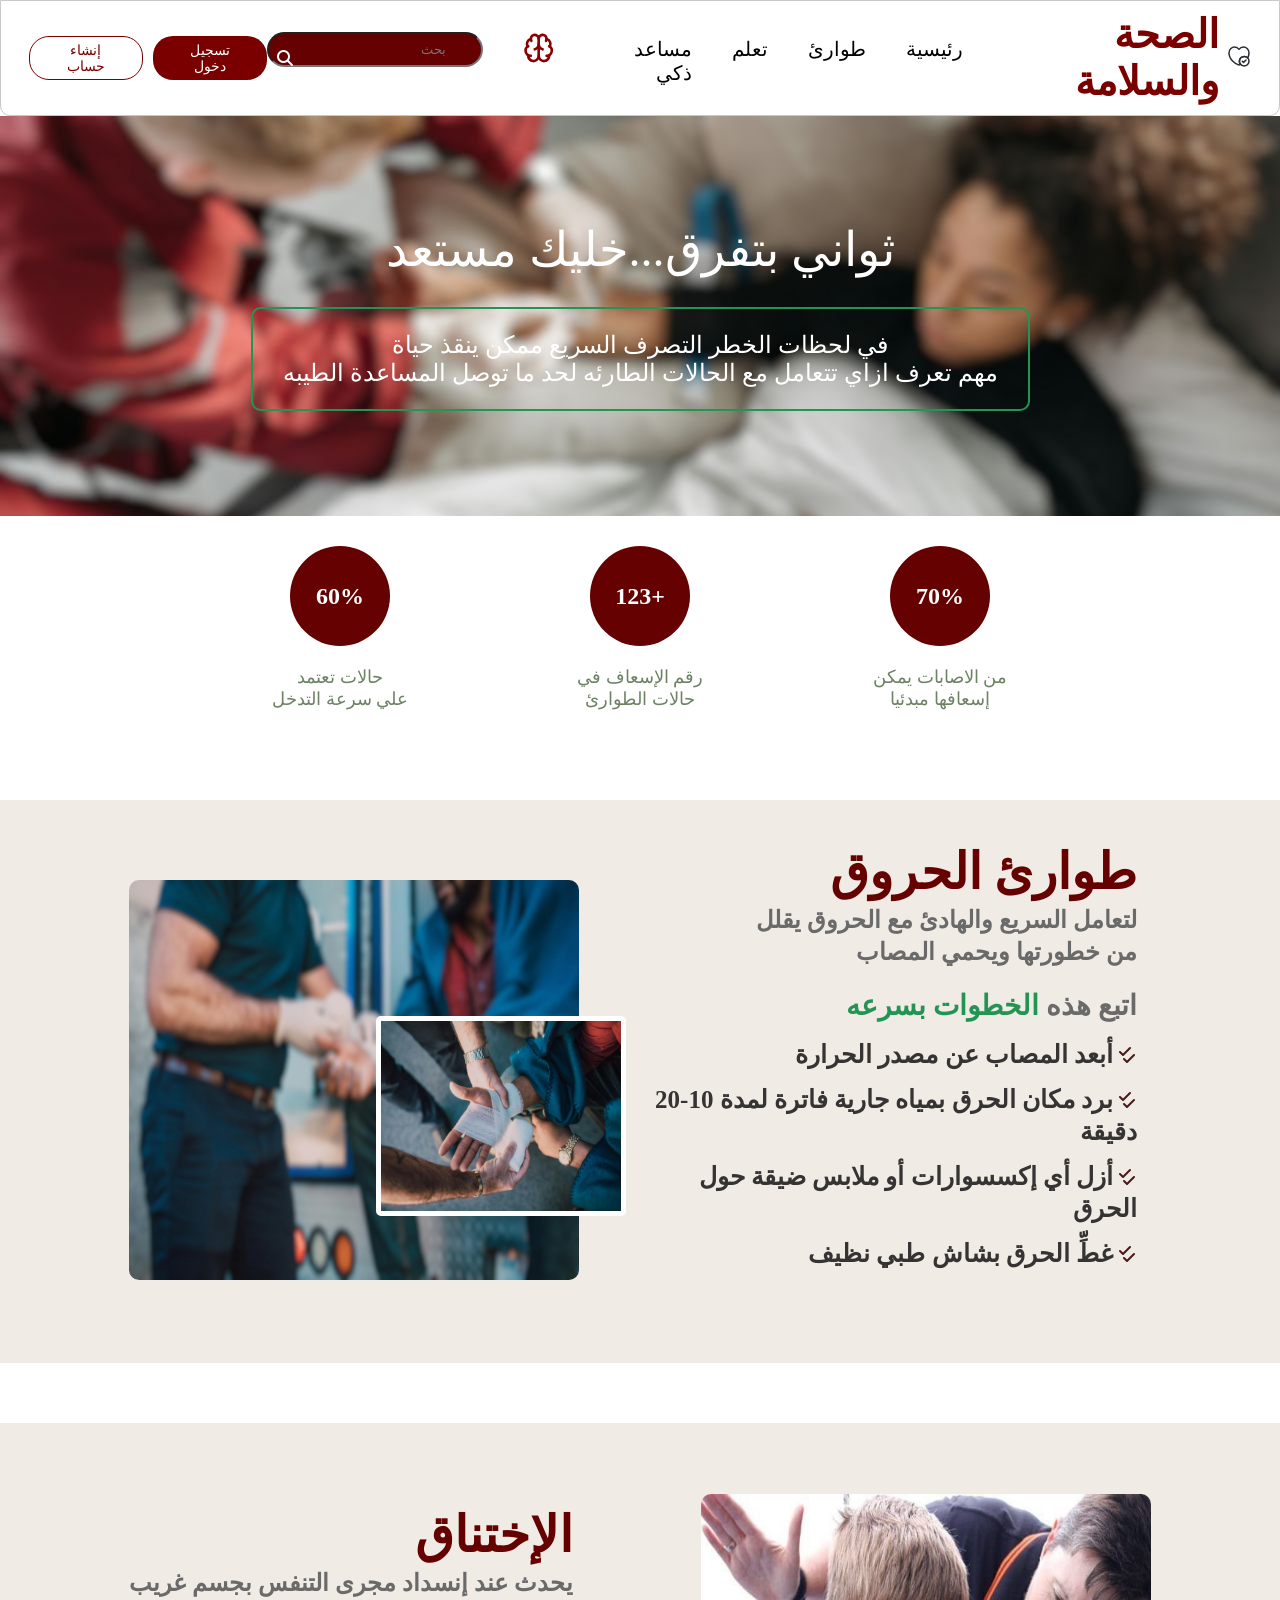
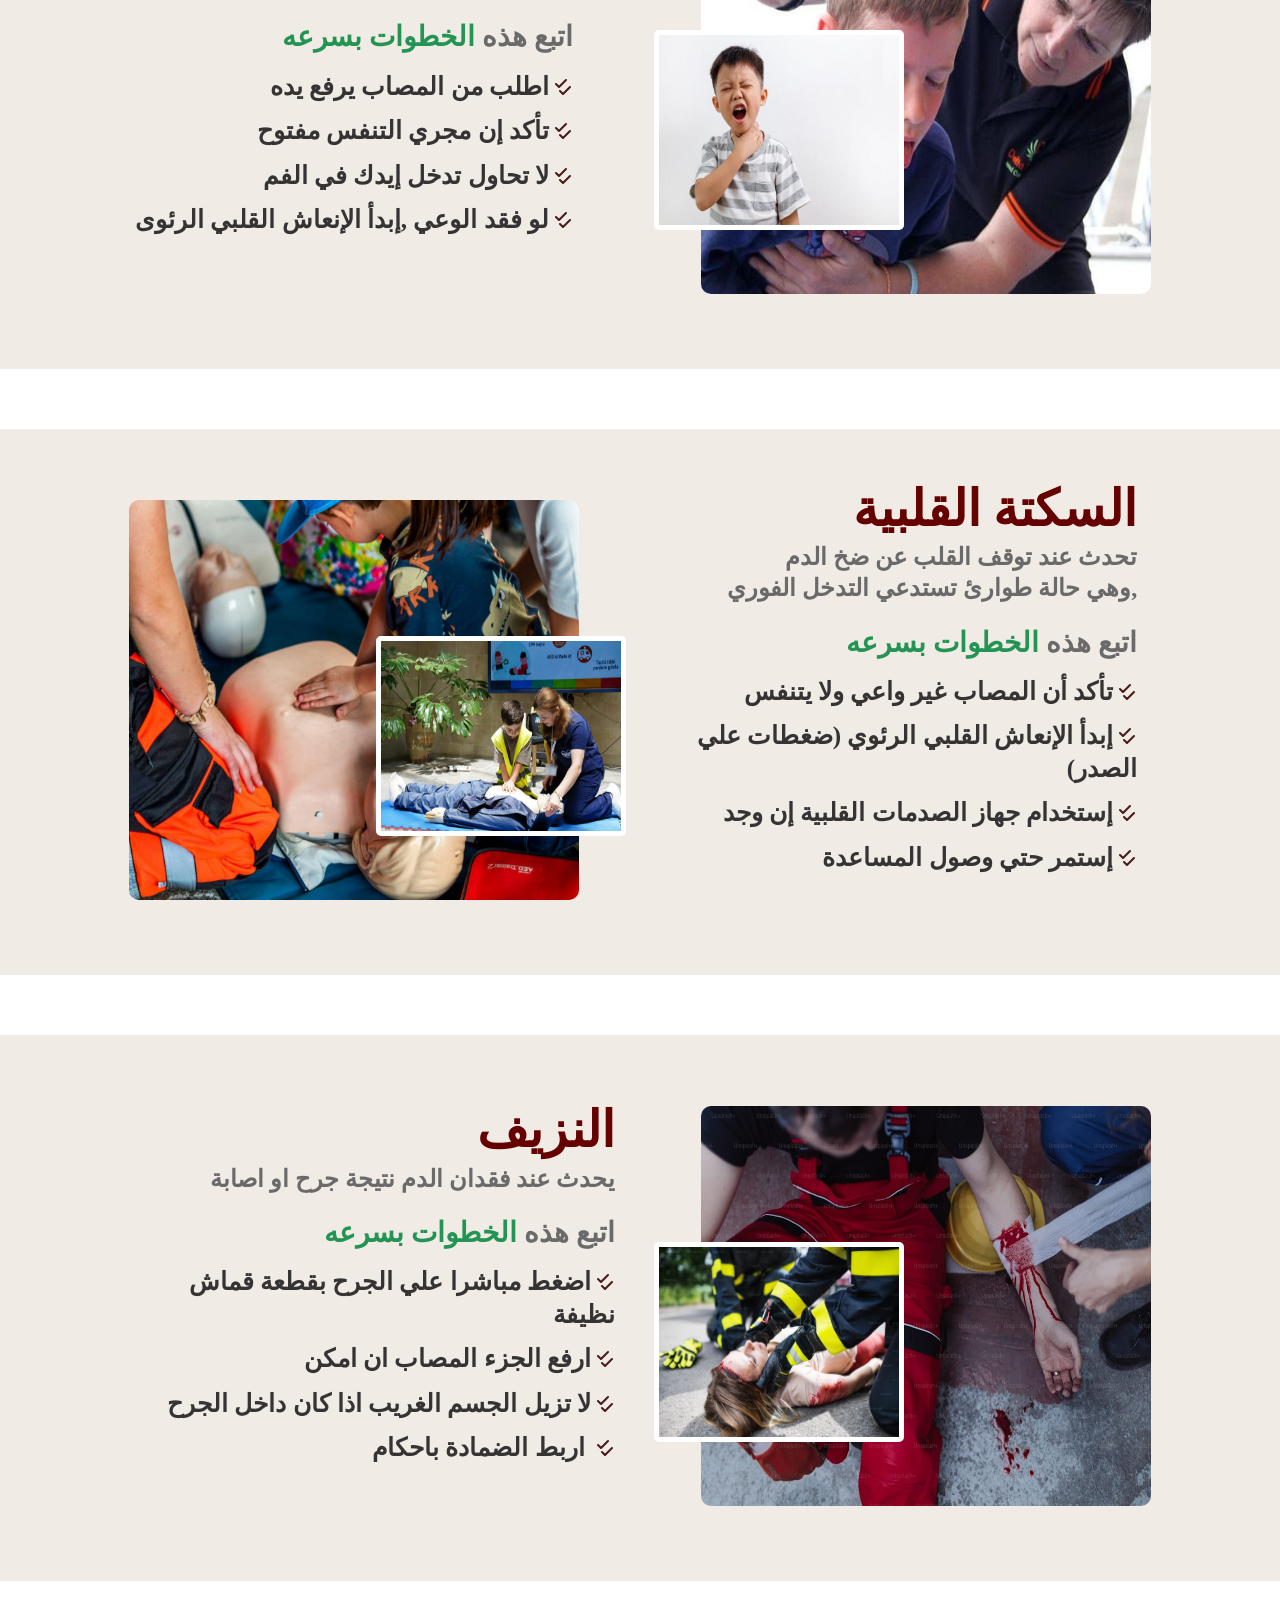
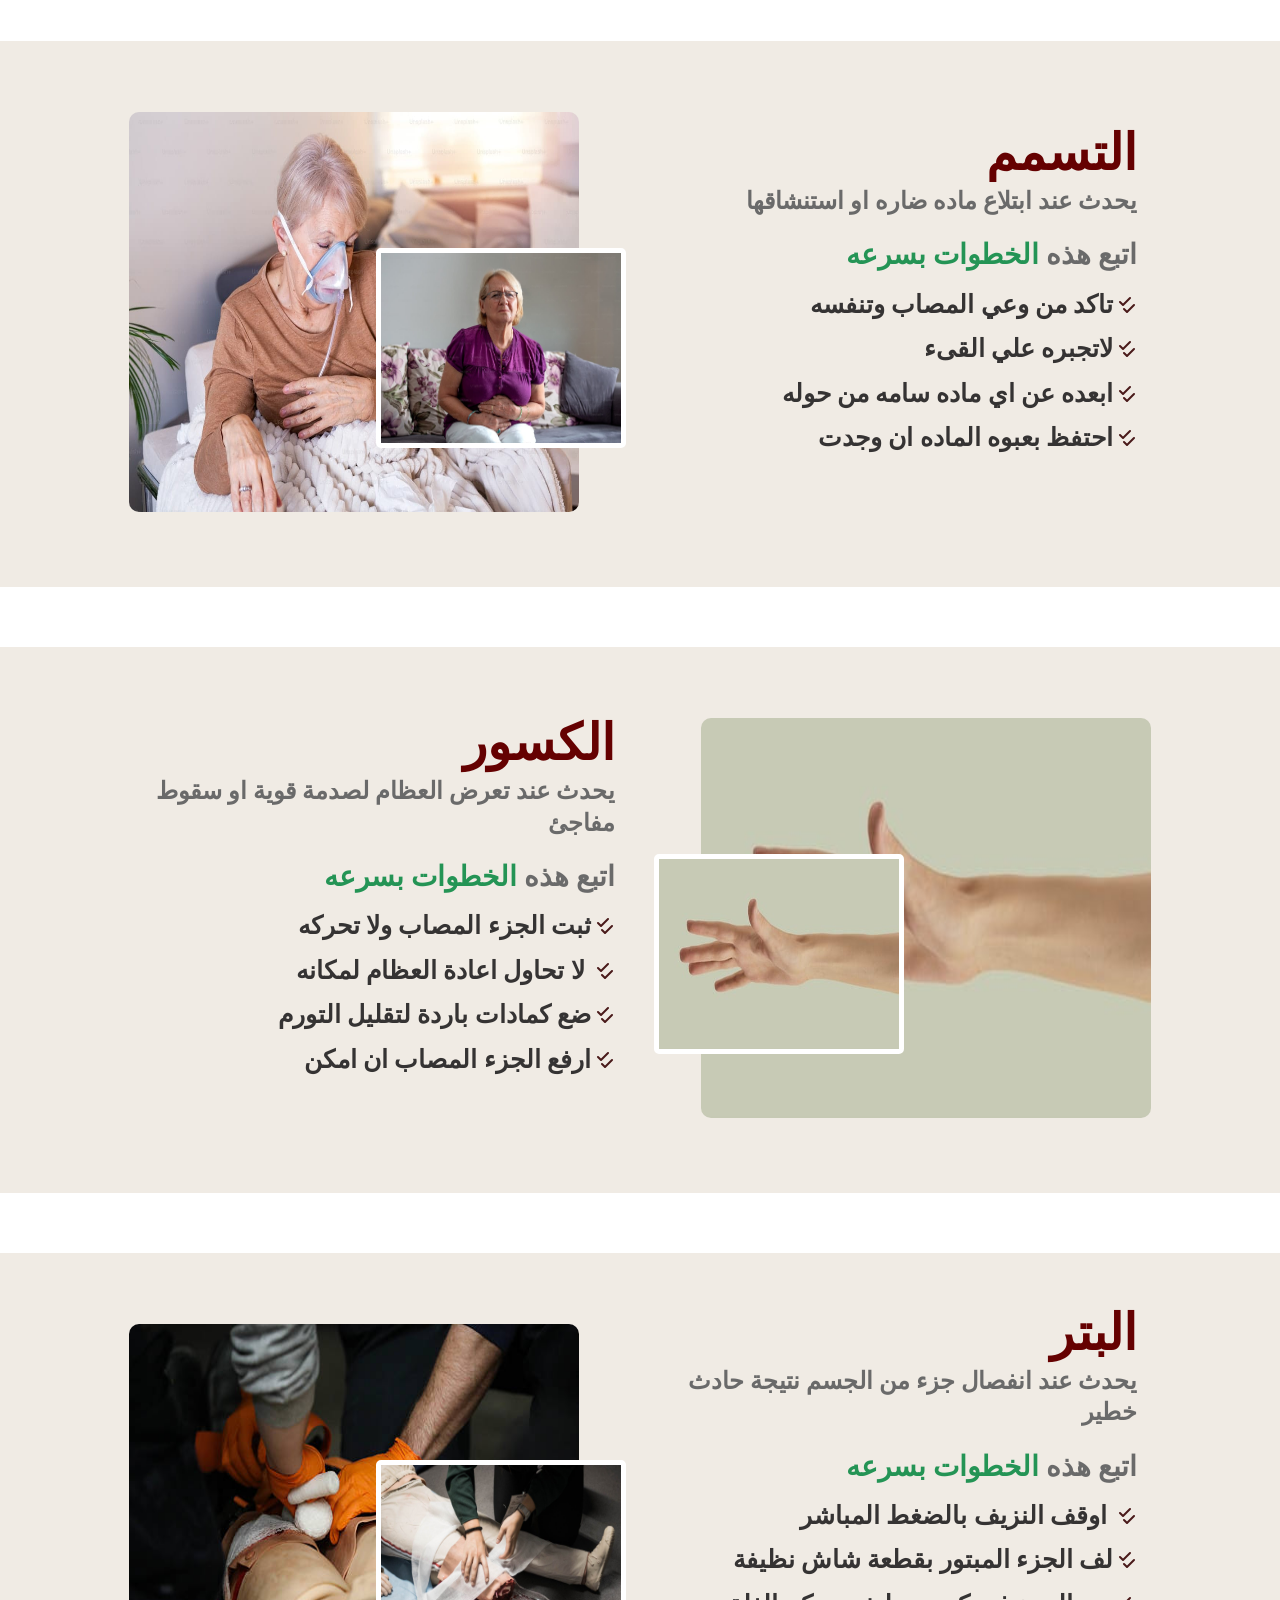
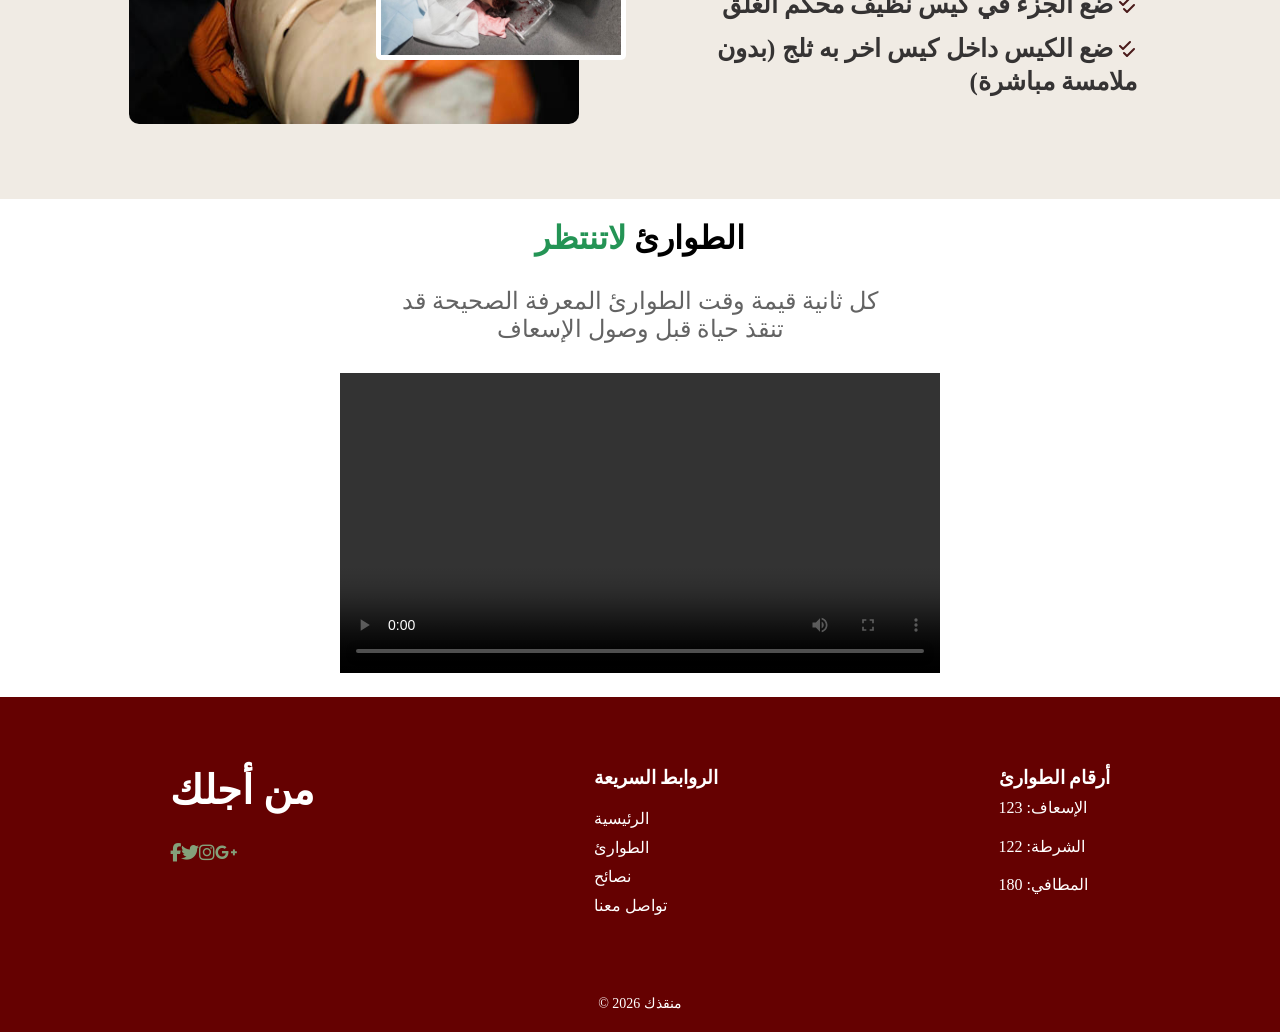
<file: energency.html>
<!DOCTYPE html>
<html lang="en">
<head>
    <meta charset="UTF-8">
    <meta name="viewport" content="width=device-width, initial-scale=1.0">
    <link rel="stylesheet" href="emergency.css">
    <link href="https://cdnjs.cloudflare.com/ajax/libs/font-awesome/6.5.0/css/all.min.css" rel="stylesheet">
    <title>emergency</title>
</head>

<body>
 <nav class="navbar">
    <div class="nav-right">
      <a href="index.html">  <svg width="24" height="24"   viewBox="0 0 24 24" fill="none" xmlns="http://www.w3.org/2000/svg">
<path d="M22 17.2C22 18.1 21.75 18.95 21.3 19.67C20.47 21.06 18.95 22 17.2 22C15.45 22 13.92 21.06 13.1 19.67C12.66 18.95 12.4 18.1 12.4 17.2C12.4 14.55 14.55 12.4 17.2 12.4C19.85 12.4 22 14.55 22 17.2Z" stroke="#292D32" stroke-width="1.5" stroke-miterlimit="10" stroke-linecap="round" stroke-linejoin="round"/>
<path d="M15.3301 17.2L16.5101 18.38L19.0701 16.02" stroke="#292D32" stroke-width="1.5" stroke-linecap="round" stroke-linejoin="round"/>
<path d="M22 8.69C22 10.66 21.49 12.4 20.69 13.91C19.81 12.98 18.57 12.4 17.2 12.4C14.55 12.4 12.4 14.55 12.4 17.2C12.4 18.43 12.87 19.55 13.63 20.4C13.26 20.57 12.92 20.71 12.62 20.81C12.28 20.93 11.72 20.93 11.38 20.81C8.48 19.82 2 15.69 2 8.69C2 5.6 4.49 3.09998 7.56 3.09998C9.37 3.09998 10.99 3.98002 12 5.33002C13.01 3.98002 14.63 3.09998 16.44 3.09998C19.51 3.09998 22 5.6 22 8.69Z" stroke="#292D32" stroke-width="1.5" stroke-linecap="round" stroke-linejoin="round"/>
</svg>
</a>
        <a href="index.html" class="logo-text" >الصحة والسلامة</a>
    </div>

    <div class="nav-center" id="navMenu">
        <div class="close-btn" onclick="toggleMenu()">✕</div>
        <a href="index.html">رئيسية</a>
        <a href="#">طوارئ</a>
        <a href="#">تعلم</a>
        <a href="#">مساعد ذكي</a>
       <svg xmlns="http://www.w3.org/2000/svg" width="32" height="32" viewBox="0 0 24 24" fill="none" stroke="#8b0000" stroke-width="2" stroke-linecap="round" stroke-linejoin="round" class="lucide lucide-brain-icon lucide-brain"><path d="M12 18V5"/><path d="M15 13a4.17 4.17 0 0 1-3-4 4.17 4.17 0 0 1-3 4"/><path d="M17.598 6.5A3 3 0 1 0 12 5a3 3 0 1 0-5.598 1.5"/><path d="M17.997 5.125a4 4 0 0 1 2.526 5.77"/><path d="M18 18a4 4 0 0 0 2-7.464"/><path d="M19.967 17.483A4 4 0 1 1 12 18a4 4 0 1 1-7.967-.517"/><path d="M6 18a4 4 0 0 1-2-7.464"/>
        <path d="M6.003 5.125a4 4 0 0 0-2.526 5.77"/></svg>
      <div class="search-box"  >
    <input type="text"  id="searchInput" class="search-normal" placeholder="بحث ">
    <i  class="fa-solid fa-magnifying-glass" onclick="searchSection()"></i>
</div>
    </div>
    <div class="nav-left">
        <button class="btn-login">تسجيل دخول</button>
        <button class="btn-register">إنشاء حساب</button>
        <div class="menu-icon" onclick="toggleMenu()">☰</div>
      </div>
    </nav>
    <div class="overlay" onclick="toggleMenu()">

    </div>
    <section class="hero">
      <div class="main">
        <h1> ثواني بتفرق...خليك مستعد</h1>
        <div class="box">
            <p>في لحظات الخطر التصرف السريع ممكن ينقذ حياة<br>
            مهم تعرف ازاي تتعامل مع الحالات الطارئه لحد ما توصل المساعدة الطيبه
        </p>
        </div>
      </div>
    </section>
    <section class="counter">
        <div class="number">
            <div class="num1" data-target="60">0%</div>
            <p>حالات تعتمد <br>  علي سرعة التدخل </p>
        </div>
          <div class="number">
            <div class="num1" data-target="123">123</div>
            <p>رقم الإسعاف في<br> حالات الطوارئ</p>
        </div>
          <div class="number">
            <div class="num1" data-target="70">0%</div>
         <p>من الاصابات يمكن <br>  إسعافها مبدئيا </p>
        </div>
    </section>
    <section class="burn" id="burns">
      <div class="container">
    <div class="burn-text">
      <h2>طوارئ الحروق </h2>
      <p>لتعامل السريع والهادئ مع الحروق يقلل 
        <br>
من خطورتها ويحمي المصاب </p>
  <h4>اتبع هذه <span class="light">الخطوات بسرعه</span></h4>
  <ul>
        <li><svg width="24" height="24" viewBox="0 0 24 24" fill="none" xmlns="http://www.w3.org/2000/svg">
  <path d="M7 13L10 16L17 9M11 20L14 23L21 16" stroke="#4a1a1a" stroke-width="2" stroke-linecap="round" stroke-linejoin="round"/>
</svg>أبعد المصاب عن مصدر الحرارة </li>
        <li><svg width="24" height="24" viewBox="0 0 24 24" fill="none" xmlns="http://www.w3.org/2000/svg">
  <path d="M7 13L10 16L17 9M11 20L14 23L21 16" stroke="#4a1a1a" stroke-width="2" stroke-linecap="round" stroke-linejoin="round"/>
</svg>برد مكان الحرق بمياه جارية فاترة لمدة 10-20 دقيقة </li>
        <li><svg width="24" height="24" viewBox="0 0 24 24" fill="none" xmlns="http://www.w3.org/2000/svg">
  <path d="M7 13L10 16L17 9M11 20L14 23L21 16" stroke="#4a1a1a" stroke-width="2" stroke-linecap="round" stroke-linejoin="round"/>
</svg>أزل أي إكسسوارات أو ملابس ضيقة حول الحرق </li>
        <li><svg width="24" height="24" viewBox="0 0 24 24" fill="none" xmlns="http://www.w3.org/2000/svg">
  <path d="M7 13L10 16L17 9M11 20L14 23L21 16" stroke="#4a1a1a" stroke-width="2" stroke-linecap="round" stroke-linejoin="round"/>
</svg>غطِّ الحرق بشاش طبي نظيف  </li>
      </ul>
    </div>
<div class="images">
     <img src="./image/image2.jpg" class="ima1">
      <img src="./image/image3.jpg " class="ima2">
    </div>
  </div>

</section>
 <section class="suffocation">
      <div class="container">
        <div class="images">
     <img src="./image/image4.jpg" class="ima3">
      <img src="./image/image6.jpg " class="ima4">
    </div>

    <div class="burn-text" id="choking">
      <h2>الإختناق </h2>
      <p>يحدث عند إنسداد مجرى التنفس بجسم غريب </p>
   <h4>اتبع هذه <span class="light">الخطوات بسرعه</span></h4>
  <ul>
        <li> <svg width="24" height="24" viewBox="0 0 24 24" fill="none" xmlns="http://www.w3.org/2000/svg">
  <path d="M7 13L10 16L17 9M11 20L14 23L21 16" stroke="#4a1a1a" stroke-width="2" stroke-linecap="round" stroke-linejoin="round"/>
</svg>اطلب من المصاب يرفع يده </li> </li>
        <li><svg width="24" height="24" viewBox="0 0 24 24" fill="none" xmlns="http://www.w3.org/2000/svg">
  <path d="M7 13L10 16L17 9M11 20L14 23L21 16" stroke="#4a1a1a" stroke-width="2" stroke-linecap="round" stroke-linejoin="round"/>
</svg>تأكد إن مجري التنفس مفتوح </li>
        <li><svg width="24" height="24" viewBox="0 0 24 24" fill="none" xmlns="http://www.w3.org/2000/svg">
  <path d="M7 13L10 16L17 9M11 20L14 23L21 16" stroke="#4a1a1a" stroke-width="2" stroke-linecap="round" stroke-linejoin="round"/>
</svg>لا تحاول تدخل إيدك في الفم </li>
        <li><svg width="24" height="24" viewBox="0 0 24 24" fill="none" xmlns="http://www.w3.org/2000/svg">
  <path d="M7 13L10 16L17 9M11 20L14 23L21 16" stroke="#4a1a1a" stroke-width="2" stroke-linecap="round" stroke-linejoin="round"/>
</svg>لو فقد الوعي ,إبدأ الإنعاش القلبي الرئوى </li>
      </ul>
    </div>
      </div>


</section>
<section class="burn" id="heart">
      <div class="container">
    <div class="burn-text" id="heart">
      <h2>السكتة القلبية </h2>
      <p> تحدث عند توقف القلب عن ضخ الدم <br>,وهي حالة طوارئ تستدعي التدخل الفوري</p>
  <h4>اتبع هذه <span class="light">الخطوات بسرعه</span></h4>
  <ul>
        <li><svg width="24" height="24" viewBox="0 0 24 24" fill="none" xmlns="http://www.w3.org/2000/svg">
  <path d="M7 13L10 16L17 9M11 20L14 23L21 16" stroke="#4a1a1a" stroke-width="2" stroke-linecap="round" stroke-linejoin="round"/>
</svg>تأكد أن المصاب غير واعي ولا يتنفس </li>
        <li ><svg width="24" height="24" viewBox="0 0 24 24" fill="none" xmlns="http://www.w3.org/2000/svg">
  <path d="M7 13L10 16L17 9M11 20L14 23L21 16" stroke="#4a1a1a" stroke-width="2" stroke-linecap="round" stroke-linejoin="round"/>
</svg>إبدأ الإنعاش القلبي الرئوي (ضغطات علي الصدر)</li>
        <li ><svg width="24" height="24" viewBox="0 0 24 24" fill="none" xmlns="http://www.w3.org/2000/svg">
  <path d="M7 13L10 16L17 9M11 20L14 23L21 16" stroke="#4a1a1a" stroke-width="2" stroke-linecap="round" stroke-linejoin="round"/>
</svg>إستخدام جهاز الصدمات القلبية إن وجد </li>
        <li><svg width="24" height="24" viewBox="0 0 24 24" fill="none" xmlns="http://www.w3.org/2000/svg">
  <path d="M7 13L10 16L17 9M11 20L14 23L21 16" stroke="#4a1a1a" stroke-width="2" stroke-linecap="round" stroke-linejoin="round"/>
</svg>إستمر حتي وصول المساعدة  </li>
      </ul>
    </div>
<div class="images">
     <img src="./image/image5.jpg" class="ima1">
      <img src="./image/image7.jpg " class="ima2">
    </div>
  </div>
    </div>
    </section>
     <section class="suffocation">
      <div class="container">
        <div class="images">
     <img src="./image/bleed1.jpg" class="ima3">
      <img src="./image/bleed2.jpg " class="ima4">
    </div>
     <div class="burn-text" id="bleeding">
      <h2>النزيف</h2>
      <p>يحدث عند فقدان الدم نتيجة جرح او اصابة</p>
   <h4>اتبع هذه <span class="light">الخطوات بسرعه</span></h4>
  <ul>
        <li> <svg width="24" height="24" viewBox="0 0 24 24" fill="none" xmlns="http://www.w3.org/2000/svg">
  <path d="M7 13L10 16L17 9M11 20L14 23L21 16" stroke="#4a1a1a" stroke-width="2" stroke-linecap="round" stroke-linejoin="round"/>
</svg>اضغط مباشرا علي  الجرح بقطعة قماش نظيفة </li>
        <li><svg width="24" height="24" viewBox="0 0 24 24" fill="none" xmlns="http://www.w3.org/2000/svg">
  <path d="M7 13L10 16L17 9M11 20L14 23L21 16" stroke="#4a1a1a" stroke-width="2" stroke-linecap="round" stroke-linejoin="round"/>
</svg>ارفع الجزء المصاب ان امكن</li>
        <li><svg width="24" height="24" viewBox="0 0 24 24" fill="none" xmlns="http://www.w3.org/2000/svg">
  <path d="M7 13L10 16L17 9M11 20L14 23L21 16" stroke="#4a1a1a" stroke-width="2" stroke-linecap="round" stroke-linejoin="round"/>
</svg>لا تزيل الجسم الغريب اذا كان داخل الجرح</li>
        <li><svg width="24" height="24" viewBox="0 0 24 24" fill="none" xmlns="http://www.w3.org/2000/svg">
  <path d="M7 13L10 16L17 9M11 20L14 23L21 16" stroke="#4a1a1a" stroke-width="2" stroke-linecap="round" stroke-linejoin="round"/>
</svg> اربط الضمادة باحكام</li>
      </ul>
    </div>
      </div>
     </section>
     <section class="burn">
      <div class="container">
    <div class="burn-text" id="piosin">
      <h2>التسمم</h2>
      <p> يحدث عند ابتلاع ماده ضاره او استنشاقها</p>
  <h4>اتبع هذه <span class="light">الخطوات بسرعه</span></h4>
  <ul>
            <li ><svg width="24" height="24" viewBox="0 0 24 24" fill="none" xmlns="http://www.w3.org/2000/svg">
  <path d="M7 13L10 16L17 9M11 20L14 23L21 16" stroke="#4a1a1a" stroke-width="2" stroke-linecap="round" stroke-linejoin="round"/>
</svg>تاكد من وعي المصاب وتنفسه</li>
        <li ><svg width="24" height="24" viewBox="0 0 24 24" fill="none" xmlns="http://www.w3.org/2000/svg">
  <path d="M7 13L10 16L17 9M11 20L14 23L21 16" stroke="#4a1a1a" stroke-width="2" stroke-linecap="round" stroke-linejoin="round"/>
</svg>لاتجبره علي القىء</li>
        <li><svg width="24" height="24" viewBox="0 0 24 24" fill="none" xmlns="http://www.w3.org/2000/svg">
  <path d="M7 13L10 16L17 9M11 20L14 23L21 16" stroke="#4a1a1a" stroke-width="2" stroke-linecap="round" stroke-linejoin="round"/>
</svg>ابعده عن اي ماده سامه من حوله </li>
<li><svg width="24" height="24" viewBox="0 0 24 24" fill="none" xmlns="http://www.w3.org/2000/svg">
  <path d="M7 13L10 16L17 9M11 20L14 23L21 16" stroke="#4a1a1a" stroke-width="2" stroke-linecap="round" stroke-linejoin="round"/>
</svg>احتفظ بعبوه الماده ان وجدت </li>
    
      </ul>
    </div>
<div class="images">
     <img src="./image/piosin 1.jpg" class="ima1">
      <img src="./image/piosin2.jpg " class="ima2">
    </div>
  </div>
    </div>
    </section>
     <section class="suffocation">
      <div class="container">
        <div class="images">
     <img src="./image/break1.jpg" class="ima3">
      <img src="./image/break2.jpg " class="ima4">
    </div>
     <div class="burn-text" id="fractures">
      <h2>الكسور </h2>
      <p>يحدث عند تعرض العظام لصدمة قوية او سقوط مفاجئ</p>
   <h4>اتبع هذه <span class="light">الخطوات بسرعه</span></h4>
  <ul>
        <li> <svg width="24" height="24" viewBox="0 0 24 24" fill="none" xmlns="http://www.w3.org/2000/svg">
  <path d="M7 13L10 16L17 9M11 20L14 23L21 16" stroke="#4a1a1a" stroke-width="2" stroke-linecap="round" stroke-linejoin="round"/>
</svg>ثبت الجزء المصاب ولا تحركه</li>
        <li><svg width="24" height="24" viewBox="0 0 24 24" fill="none" xmlns="http://www.w3.org/2000/svg">
  <path d="M7 13L10 16L17 9M11 20L14 23L21 16" stroke="#4a1a1a" stroke-width="2" stroke-linecap="round" stroke-linejoin="round"/>
</svg> لا تحاول اعادة العظام لمكانه</li>
        <li><svg width="24" height="24" viewBox="0 0 24 24" fill="none" xmlns="http://www.w3.org/2000/svg">
  <path d="M7 13L10 16L17 9M11 20L14 23L21 16" stroke="#4a1a1a" stroke-width="2" stroke-linecap="round" stroke-linejoin="round"/>
</svg>ضع كمادات باردة لتقليل التورم</li>
        <li><svg width="24" height="24" viewBox="0 0 24 24" fill="none" xmlns="http://www.w3.org/2000/svg">
  <path d="M7 13L10 16L17 9M11 20L14 23L21 16" stroke="#4a1a1a" stroke-width="2" stroke-linecap="round" stroke-linejoin="round"/>
</svg>ارفع الجزء المصاب ان امكن</li>
      </ul>
    </div>
      </div>
     </section>
      <section class="burn">
      <div class="container">
    <div class="burn-text" id="amputation">
      <h2>البتر</h2>
      <p> يحدث عند انفصال جزء من الجسم نتيجة حادث خطير </p>
  <h4>اتبع هذه <span class="light">الخطوات بسرعه</span></h4>
  <ul>
            <li ><svg width="24" height="24" viewBox="0 0 24 24" fill="none" xmlns="http://www.w3.org/2000/svg">
  <path d="M7 13L10 16L17 9M11 20L14 23L21 16" stroke="#4a1a1a" stroke-width="2" stroke-linecap="round" stroke-linejoin="round"/>
</svg> اوقف النزيف بالضغط المباشر</li>
        <li ><svg width="24" height="24" viewBox="0 0 24 24" fill="none" xmlns="http://www.w3.org/2000/svg">
  <path d="M7 13L10 16L17 9M11 20L14 23L21 16" stroke="#4a1a1a" stroke-width="2" stroke-linecap="round" stroke-linejoin="round"/>
</svg>لف الجزء المبتور بقطعة شاش نظيفة</li>
        <li><svg width="24" height="24" viewBox="0 0 24 24" fill="none" xmlns="http://www.w3.org/2000/svg">
  <path d="M7 13L10 16L17 9M11 20L14 23L21 16" stroke="#4a1a1a" stroke-width="2" stroke-linecap="round" stroke-linejoin="round"/>
</svg>ضع الجزء في كيس نظيف محكم الغلق</li>
<li><svg width="24" height="24" viewBox="0 0 24 24" fill="none" xmlns="http://www.w3.org/2000/svg">
  <path d="M7 13L10 16L17 9M11 20L14 23L21 16" stroke="#4a1a1a" stroke-width="2" stroke-linecap="round" stroke-linejoin="round"/>
</svg>ضع الكيس داخل كيس اخر به ثلج (بدون ملامسة مباشرة)</li>
    
      </ul>
    </div>
<div class="images">
     <img src="./image/amputation1.jpg" class="ima1">
      <img src="./image/amputation2.jpg" class="ima2">
    </div>
  </div>
    </div>
    </section>
    <div class="notwait">
      <h4> الطوارئ <span class="light">لاتنتظر </span></h4>
      <p>كل ثانية قيمة وقت الطوارئ المعرفة الصحيحة قد <br> تنقذ حياة قبل وصول الإسعاف </p>
      <video class="my-video"  controls>
        <source src="video_2026-02-21_23-58-47.mp4 " type="video/mp4">
      </video>
    </div>
   
    <footer class="footer">
      <div class="contain">
        <div class="foryou">
          <h2>من أجلك</h2>
          <div class="social">
          <i class="fab fa-facebook-f"></i>
          <i class="fab fa-twitter"></i>
          <i class="fab fa-instagram"></i>
          <i class="fab fa-google-plus-g"></i>
          </div>
        </div>
      <div class="links">
        <h3>الروابط السريعة </h3>
        <ul>
        <li><a href="">الرئيسية</a></li>
        <li><a href="">الطوارئ</a></li>
        <li><a href="">نصائح</a></li>
        <li><a href="">تواصل معنا </a></li>
        </ul>
      </div>
       <div class="emergency">
        <h3>أرقام الطوارئ</h3>
         <p>الإسعاف: 123</p>
         <p>الشرطة: 122</p>
         <p>المطافي: 180</p>
        </div>
          </div>
       <div class="copyright">
        <p>© 2026 منقذك</p>
        </div>

    
    </footer>

</body>
<script src="emergency.js"></script>
</html>
</file>
<file: emergency.css>
*{
    padding: 0;
    margin: 0;
    box-sizing: border-box;
}
/* start navbar */
.navbar {
  display: flex;
  align-items: center;
  justify-content: space-between;
  padding: 10px 28px;
  background: #ffffff;
  border: 1px solid #c9c9c9;
  border-radius: 0 0 10px 10px;

  top: 0;
  left: 0;
  width: 100%;
  z-index: 99999999;
  direction: rtl;
}

/* RIGHT */
.nav-right {
  display: flex;
  align-items: center;
  gap: 8px;
}

.logo-text {
  font-size: 40px;
  font-weight: 700;
  color: #7a0000;
  text-decoration: none;
}

.logo-img {
  width: 26px;
  height: 26px;
  object-fit: contain;
}

.nav-center {
  display: flex;
  gap: 40px;
}

.nav-center a {
  text-decoration: none;
  color: #000000;
  font-size: 20px;
  position: relative;
  transition: 0.4s;
  margin-top: 5px;
}

.nav-center a:hover {
  color: #650101b2;
  text-decoration:underline;
transform: translateY(-3px);
}


.nav-left {
  display: flex;
  align-items: center;
  gap: 10px;
}

.btn-login {
  background: #7a0000;
  color: #fff;
  border: none;
  padding: 6px 20px;
  border-radius: 20px;
  font-size: 14px;
  cursor: pointer;
  transition: 0.6s;
}
.btn-login:hover {
  background-color: #5c0000;
}
.btn-register {
  background: transparent;
  color: #7a0000;
  border: 1.5px solid #7a0000;
  padding: 5px 20px;
  border-radius: 20px;
  font-size: 14px;
  cursor: pointer;
  transition: 0.6s;
}
.btn-register:hover {
  background-color: #7a0000;
  color: #fff;
}

.menu-icon {
  display: none;
  font-size: 26px;
  color: #7a0000;
  cursor: pointer;
}

.close-btn {
  position: absolute;
  top: 20px;
  right: 20px;
  font-size: 22px;
  cursor: pointer;
  color: #7a0000;
}


.close-btn {
  display: none;
}


.search-box{
    position: relative;
    width: 220px;
    
}

.search-box input{
    width: 100%;
    padding: 8px 35px 8px 10px;
    border-radius:30px;
    background-color:rgba(101, 1, 1, 1);
     color: #fff;
}
.search-box i{
    position: absolute;
    left: 10px;
    top: 50%;
    transform: translateY(-50%);
    cursor: pointer;
    color: #fff;
}
/* end navbar */
.hero{
    background-image: url('image/emerg.jpg');
    background-size: cover;
    background-position: center;
    min-height: 400px;
    width:100%;
    position: relative;
    background-position: center;
    display: flex;
    justify-content: center;
    align-items: center;
    text-align: center;
    color: white; 
}

.main h1{
    font-size: 48px;
    font-weight: 200;
    margin-bottom: 30px;
}
.box{
    border: 2px solid #249455;
    font-size: 24px;
    padding: 22px 30px;
    border-radius: 10px;
}


@media (max-width: 700px){
    .main h1{
        font-size: 36px;
    }

    .box{
        font-size: 20px;
        padding: 18px 22px;
    }
}

@media (max-width: 400px){
    .hero{
        min-height: 300px;
        padding: 15px;
    }

    .main h1{
        font-size: 26px;
        margin-bottom: 20px;
    }

    .box{
        font-size: 16px;
        padding: 15px;
    }
}

.counter{
    display: flex;
    justify-content: center;
    align-items: flex-start;
    padding:30px 20px;
    gap:50px;
    flex-wrap: wrap;
}
.number{
    text-align: center;
    width: 250px;
}
.num1{
    font-size: 28px;
    margin: 0 auto 20px auto;
    font-weight: bold;
    display: flex;
    justify-content: center;
    align-items: center;
    border-radius: 50%;
    background-color: #650101;
   color:white;
   width: 120px;
   height: 120px;

}
.number p{
    color: #6d8165;
 font-size:20px;
}

@media (max-width: 700px){
    .counter {
      gap: 10px; 
    }

    .number {
      width: 200px; 
    }
}
.num1 {
        font-size: 24px; 
        width: 100px;
        height: 100px;
    }

    .number p {
        font-size: 18px; 
    }
@media (max-width:400px) {
    .counter {
        gap: 5px; 
    }

    .number {
        width: 100%; 
        text-align: center;
        margin-bottom: 20px;
    }

    .num1 {
        font-size: 22px; 
        width: 90px;
        height: 90px;
    }

    .number p {
        font-size: 16px; 
    }
}
.burn {
    background-color: rgba(240, 235, 228, 1);
    padding: 70px 0px;
    border: 1px solid  rgba(240, 235, 228, 1);
   margin-top: 60px;
}
.container {
    display: flex;
    justify-content: space-between;
    width: 80%;
    align-items: center;
  margin: auto;
    direction: rtl;
  
}
.images{
    width: 450px;
    position: relative;
}
.ima1{
    width: 100%;
    border-radius: 10px;
    height: 400px;
}
.ima2{
    position: absolute;
    left: 55%;
    bottom: -2px;
    transform: translateX(-40%);
    transform: translateY(-70px);
    width: 250px;
    height: 200px;
    border-radius: 5px;
   border: 5px solid #fff;
}
.burn-text{
    max-width: 500px;
    margin-top:-30px ;
    line-height: 1.3;
}
.burn-text{
    color: rgba(101, 1, 1, 1);
    font-size:33px;
    margin-bottom: 10px;
    font-weight: bold;
    padding-right: 14px;
}
.burn-text  p{
margin-bottom: 20px;
font-size: 24px;
color: rgba(106, 106, 106, 1);

}

.burn-text h4{
    color:rgba(106, 106, 106, 1);
    margin-bottom: 15px;
    font-size: 28px;
}
.burn-text ul{
    list-style: none;
    padding: 0;
    
}
.burn-text  ul li{
    margin-bottom: 12px;
    font-size: 25px;
    color: rgb(53, 51, 51);
}

@media (max-width: 700px){

    .container{
        width: 90%;
        gap: 70px;
    }

    .burn-text h2{
        font-size: 42px;
    }

    .burn-text p{
        font-size: 20px;
    }

    .burn-text h4{
        font-size: 22px;
    }

    .burn-text ul li{
        font-size: 18px;
    }

    .images{
        width: 350px;
    }

    .ima1{
        height: 320px;
    }

    .ima2{
        width: 200px;
        height: 160px;
        left: 50%;
        transform: translateX(-50%) translateY(-50px);
    }
}

@media (max-width: 700px){
    .ima3{
        height: 320px;
    }

    .ima4{
        width: 200px;
        height: 160px;
        right: 50%;
    
    }
}

@media (max-width: 400px){

    .container{
        flex-direction: column; 
        text-align:center;
        
    }

    .burn-text{
        max-width: 100%;
        margin-top: 0;
    }

    .burn-text h2{
        font-size: 32px;
        padding-right: 0;
    }

    .burn-text p{
        font-size: 18px;
    }

    .burn-text h4{
        font-size: 20px;
    }

    .burn-text ul li{
        font-size: 16px;
    }

    .images{
        width: 100%;
        margin-top: 30px;
    }

    .ima1{
        height: auto;
    }

    .ima2{
        position: relative;  
        left: 0;
        bottom: 0;
        transform: none;
        width: 70%;
        height: auto;
        margin-top: -50px;
    }
}

.ima3{
    width: 100%;
    border-radius: 10px;
    height: 400px;
}
.ima4{
    position: absolute;
    right: 55%;
    bottom: -2px;
    transform: translateX(-40%);
    transform: translateY(-70px);
    width: 250px;
    height: 200px;
    border-radius: 5px;
   border: 5px solid #fff;
}
.suffocation{
    margin-top: 90px;
     background-color: rgba(240, 235, 228, 1);
    padding: 70px 0px;
    border: 1px solid  rgba(240, 235, 228, 1);
   margin-top: 60px;
}
@media (max-width: 400px) {
    

 .ima3{
        height: auto;
    }

    .ima4{
        position: relative;  
        right:  0;
        bottom: 0;
        transform: none;
        width: 70%;
        height: auto;
        margin-top: -50px;
    }
}
.light{
    color: #249455;
}
.notwait{
  text-align: center;
  padding: 20px;
}
.notwait h4{
    font-size: 32px;
}
.notwait p{
    font-size: 24px;
   padding: 30px;
   color:  rgba(99, 99, 99, 1);
;
}
.know{
    direction:rtl;
    margin: 20px;

}
.know h5{
    font-size: 33px;
}
.footer{
    background-color: rgba(101, 1, 1, 1);
    color: white;
    padding: 40px 30px 20px ;
    direction: ltr;
    font-family:"Poppins";
    flex: 1;
   min-width: 100%;
}
.contain{
    width: 100%;
    display: flex;
    justify-content: center;
    padding: 30px;
   
    gap:280px;
    flex-wrap: wrap;

}
.foryou h2{
    font-size: 40px;

    margin-bottom: 30px;
}

.social{
    display: flex;
}
.social i {
    font-size: 18px;
    margin: 0;
     padding: 0px;
    color:rgba(132, 160, 122, 1);
    gap: 0px;
}
 
.links h3 {
    margin-bottom: 20px;
}

.links ul {
    list-style: none;
    padding: 0;
}

.links ul li {
    margin-bottom: 10px;
}

.links  li a {
    color: #fff;
    text-decoration: none;
}
.links ul li a:hover {
    text-decoration: underline;
}

.copyright {
    text-align: center;
    margin-top: 40px;
    font-size: 14px;
}
.emergency p{
    line-height: 2.4;
}


@media (max-width: 700px) {

.footer {
width: 50%;
}
.contain{
gap: 40px;
}
}


@media (max-width: 400px) {

.contain{
flex-direction: column;
align-items: center;
text-align: center;
}

.footer-section {
width: 100%; 
}

.social {
justify-content: center;
}
}
.my-video{
      width: 600px;  
  height: auto;
}
@media (max-width: 450px) {
  .my-video {
    width: 100%;
  }
}
</file>
